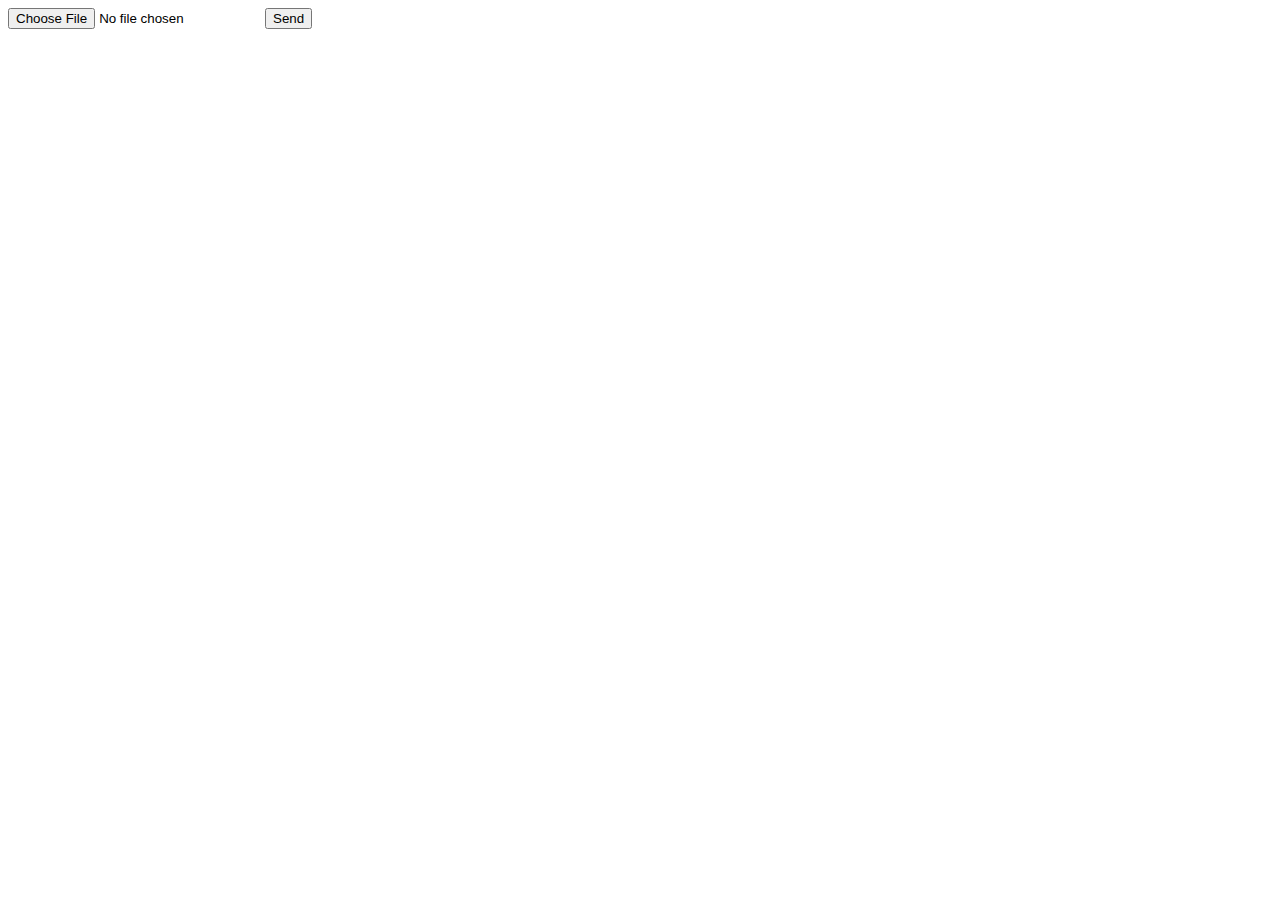
<file: front_end/accessFile/access.html>
<!DOCTYPE html>
<html>
  <head>
    <meta charset="utf-8">
    <meta name="viewport" content="width=device-width ,initial-scale=1">
    <style>
    </style>
  </head>
  <body>
    <form id="ajax-form">
      <div class="field">

      </div>
      <input type="file" id="input">
      <button id="send">Send</button>
    </form>
      

    <script type="text/javascript"src="js/file.js"></script>    
  </body>
</html>
</file>
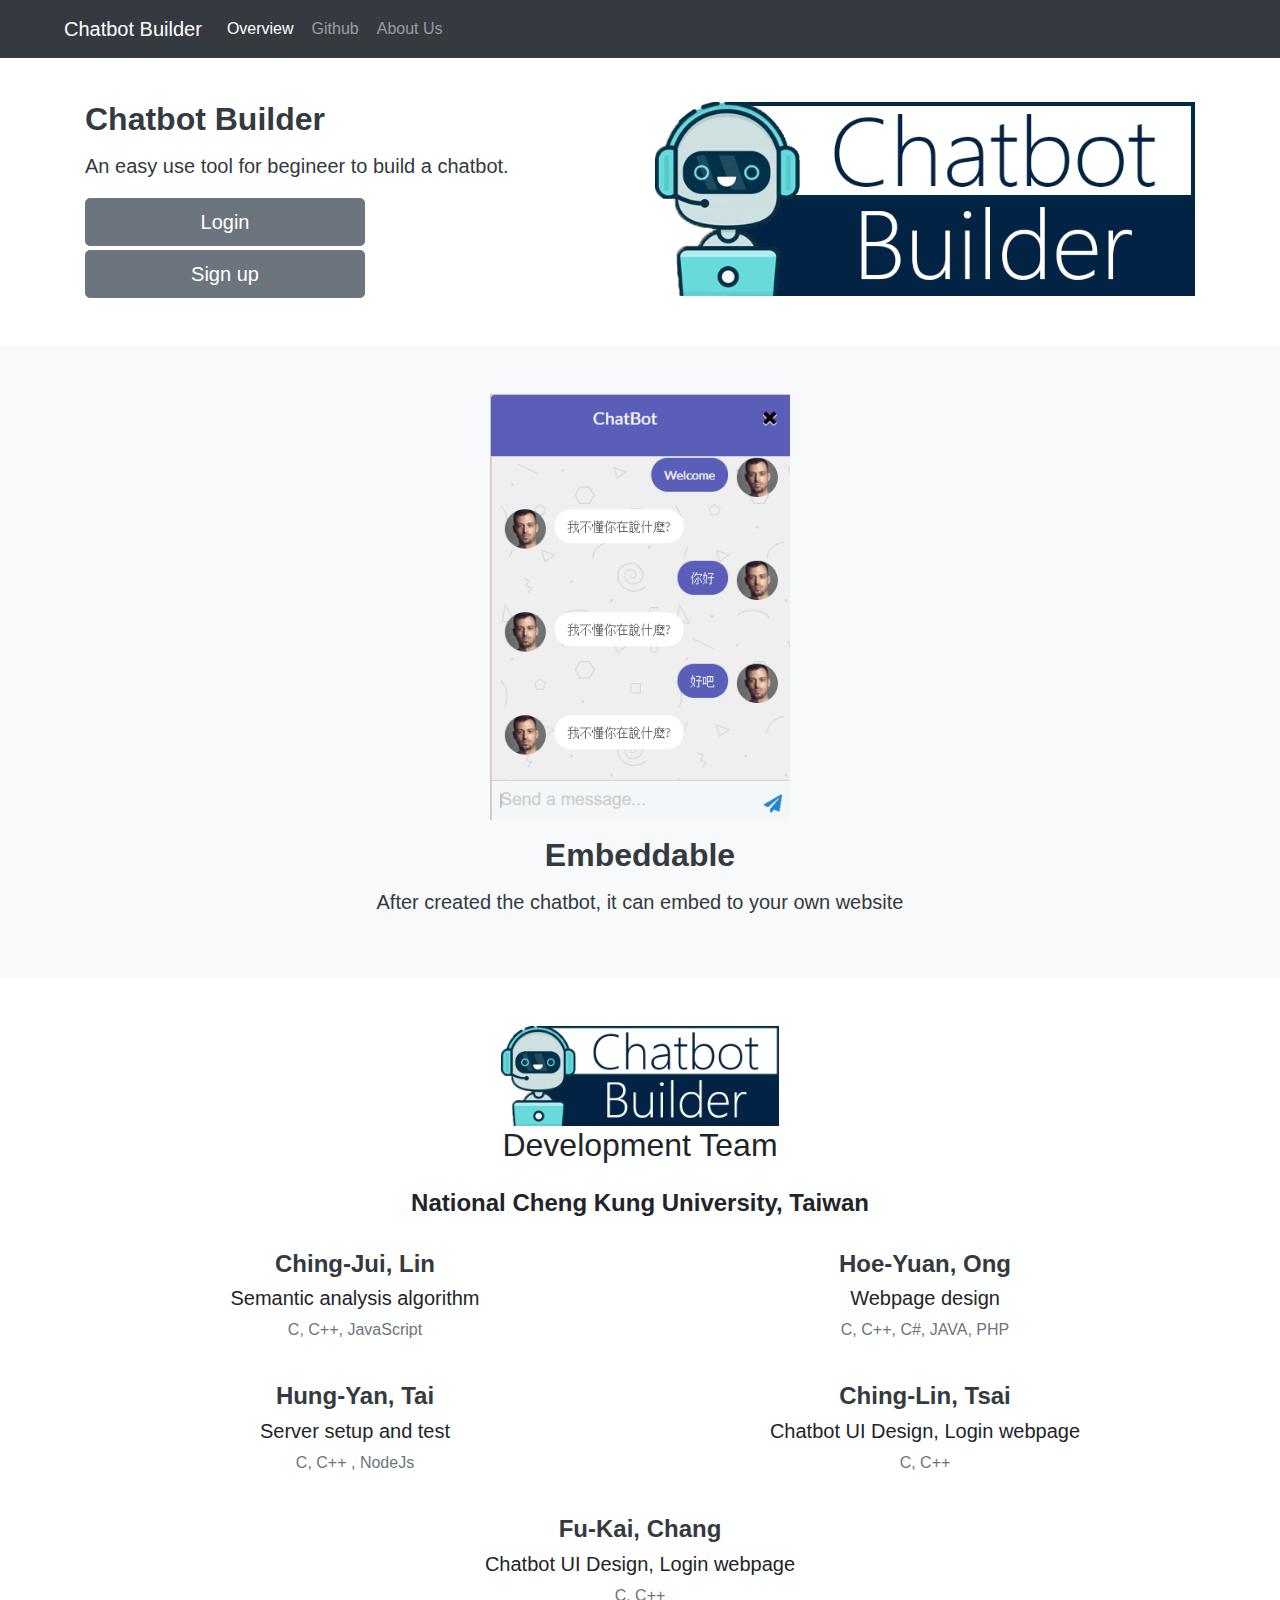
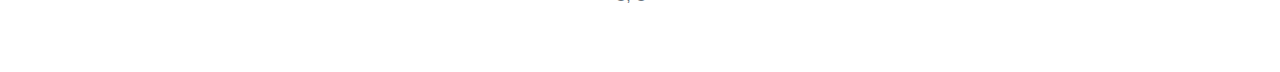
<file: front_end/ChatBotMainPage/mainPage.html>
<!doctype html>
<html>
<head>
<meta charset="utf-8">
<meta name="viewport" content="width=device-width, initial-scale=1, shrink-to-fit=no">
<title>Chatbot Builder</title>

<!-- Fonts -->
<link href="https://fonts.googleapis.com/css?family=Noto+Sans+TC" rel="stylesheet">

<!-- CSS -->
<link rel="stylesheet" href="https://maxcdn.bootstrapcdn.com/bootstrap/4.0.0/css/bootstrap.min.css" integrity="sha384-Gn5384xqQ1aoWXA+058RXPxPg6fy4IWvTNh0E263XmFcJlSAwiGgFAW/dAiS6JXm" crossorigin="anonymous">
<link rel="stylesheet" href="styles/index.css">

<!-- Scripts -->
<script src="https://code.jquery.com/jquery-3.3.1.min.js"></script>
<script src="scripts/index.js"></script>
</head>

<body>
<!-- Top NavBar -->
<nav class="navbar navbar-expand-sm bg-dark navbar-dark fixed-top justify-content-end"> <a class="navbar-brand ml-5" href="index.html" >Chatbot Builder</a>
  <button class="navbar-toggler" type="button" data-toggle="collapse" data-target="#collapsibleNavbar"> <span class="navbar-toggler-icon"></span> </button>
  <div class="collapse navbar-collapse" id="collapsibleNavbar">
    <ul class="navbar-nav mr-auto">
      <li class="nav-item active"> <a class="nav-link btn" href="index.html">Overview</a> </li>
      <li class="nav-item"> <a class="nav-link btn" target="_blank" href="https://github.com/kksweet8845/ChatBot-web_design">Github</a> </li>
      <li class="nav-item"> <a class="nav-link btn" href="introMember.html">About Us</a> </li>
    </ul>
    <ul class="navbar-nav">
    </ul>
  </div>
</nav>

<!-- Container -->
<div class="container-fluid pb-5" style="padding-top: 100px">
  <div class="container text-center">
    <div class="row align-items-center">
      <div class="col-6 mx-auto col-md-6 order-md-2"> <img class="img-fluid mb-3 mb-md-0" src="resources/images/logo.png" alt width="600" height="600"> </div>
      <div class="col-md-6 order-md-1 text-center text-md-left pr-md-5">
        <p class="h2 mb-3 text-dark font-weight-bold">Chatbot Builder</p>
        <p class="h5 mb-3 text-dark font-weight-light">An easy use tool for begineer to build a chatbot.</p>
        <button type="button" class="btn btn-secondary btn-lg btn-size-normal mt-1 BTN_LOGIN"><a href="/login.html" style="color:white;">Login</a></button>
        <button type="button" class="btn btn-secondary btn-lg btn-size-normal mt-1 BTN_SIGNUP"><a href="/signup.html" style="color:white;">Sign up</a></button>
      </div>
    </div>
  </div>
</div>

<div class="container-fluid pt-5 pb-5 bg-light">
  <div class="container text-center">
    <img class="img-fluid" src="resources/images/CHAT_1.png" alt width="300" height="300">
    <p class="h2 text-dark mb-3 font-weight-bold mt-3 ">Embeddable</p>
    <p class="h5 text-dark mb-3 font-weight-light">After created the chatbot, it can embed to your own website</p>
  </div>
</div>

<div class="container-fluid pt-5 pb-5">
  <div class="container text-center">
    <img class="d-block mx-auto w-25" src="resources/images/logo.png" alt="Logo">
    <p class="h2">Development Team</p>
    <p class="h4 mt-4 font-weight-bold">National Cheng Kung University, Taiwan</p>
    <div class="row pt-4">
      <div class="col">
        <p class="h4 font-weight-bold text-dark">Ching-Jui, Lin</p>
        <p class="h5 font-weight-normal text-black-50">Semantic analysis algorithm</p>
        <p class="p font-weight-normal text-secondary">C, C++, JavaScript</p>
      </div>
      <div class="col">
        <p class="h4 font-weight-bold text-dark">Hoe-Yuan, Ong</p>
        <p class="h5 font-weight-normal text-black-50">Webpage design</p>
        <p class="p font-weight-normal text-secondary">C, C++, C#, JAVA, PHP</p>
      </div>
    </div>
    <div class="row pt-4">
      <div class="col">
        <p class="h4 font-weight-bold text-dark">Hung-Yan, Tai</p>
        <p class="h5 font-weight-normal text-black-50">Server setup and test</p>
        <p class="p font-weight-normal text-secondary">C, C++ , NodeJs</p>
      </div>
      <div class="col">
        <p class="h4 font-weight-bold text-dark">Ching-Lin, Tsai</p>
        <p class="h5 font-weight-normal text-black-50">Chatbot UI Design, Login webpage</p>
        <p class="p font-weight-normal text-secondary">C, C++</p>
      </div>
    </div>
    <div class="row pt-4">
      <div class="col">
        <p class="h4 font-weight-bold text-dark">Fu-Kai, Chang</p>
        <p class="h5 font-weight-normal text-black-50">Chatbot UI Design, Login webpage</p>
        <p class="p font-weight-normal text-secondary">C, C++</p>
      </div>
    </div>
  </div>
</div>

<!-- Scripts -->
<script src="https://cdnjs.cloudflare.com/ajax/libs/popper.js/1.12.9/umd/popper.min.js" integrity="sha384-ApNbgh9B+Y1QKtv3Rn7W3mgPxhU9K/ScQsAP7hUibX39j7fakFPskvXusvfa0b4Q" crossorigin="anonymous"></script>
<script src="https://maxcdn.bootstrapcdn.com/bootstrap/4.0.0/js/bootstrap.min.js" integrity="sha384-JZR6Spejh4U02d8jOt6vLEHfe/JQGiRRSQQxSfFWpi1MquVdAyjUar5+76PVCmYl" crossorigin="anonymous"></script>
</body>
</html>
</file>
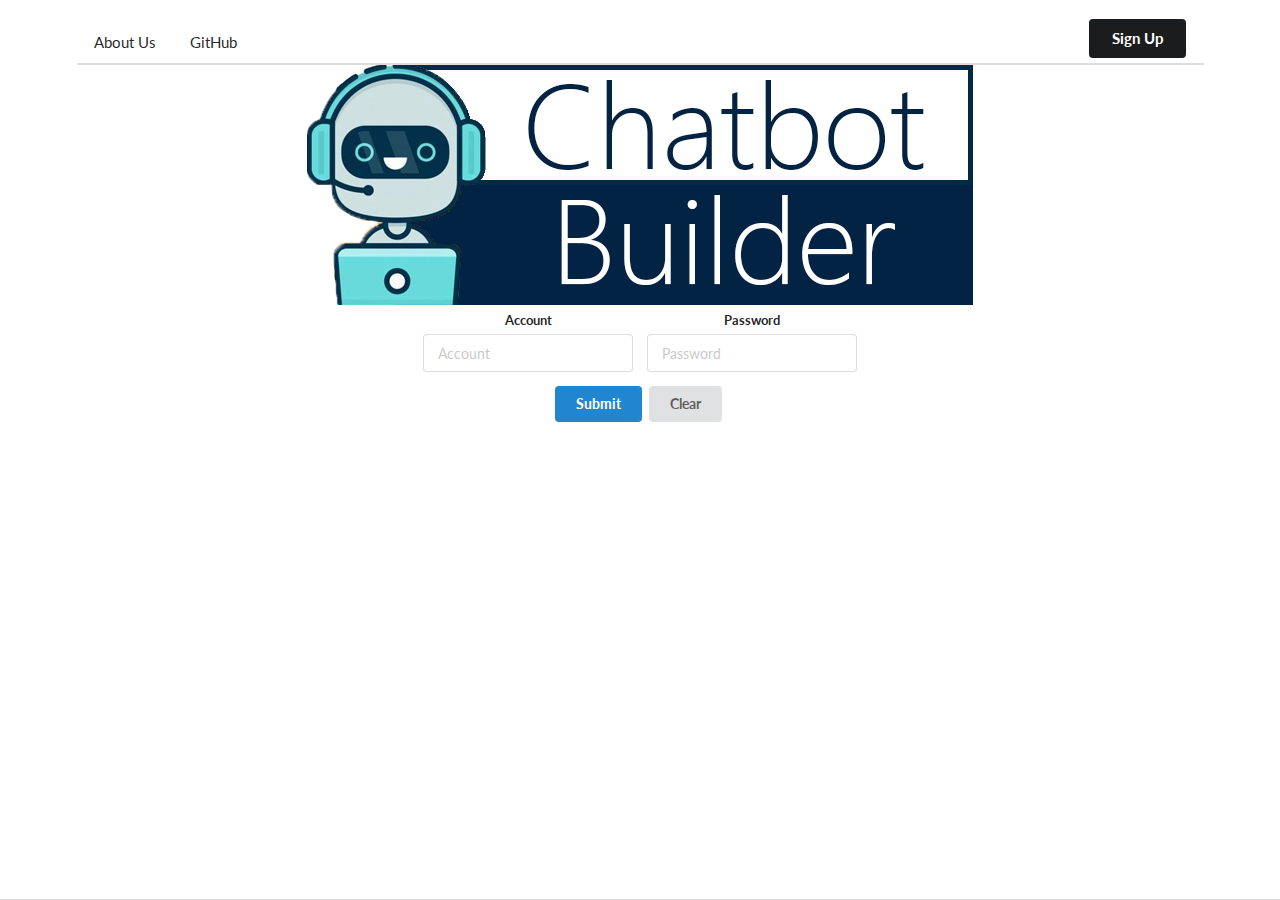
<file: front_end/Login/login.html>
<!DOCTYPE html>
<html>

<head>
    <!-- Standard Meta -->
    <meta charset="utf-8" />
    <meta http-equiv="X-UA-Compatible" content="IE=edge,chrome=1" />
    <meta name="viewport" content="width=device-width, initial-scale=1, maximum-scale=1.0">

    <!-- Site Properties -->
    <title>Log In</title>
    <link rel="stylesheet" type="text/css" href="css/semantic.min.css">
    <link rel="stylesheet" type="text/css" href="css/login.css">
</head>

<body>
    <!-- Page Contents -->

    <div class="ui  vertical masthead center aligned segment">

        <div class="ui container">
            <div class="ui large secondary  pointing menu">

                <a class="item">About Us</a>
                <a class="item">GitHub</a>
                <div class="right item">
                    <a class="ui secondary button" href="signup.html">Sign Up</a>
                </div>
            </div>
        </div>
        <div>
            <img src="image/botBackground.png" alt="" class="logo">
        </div>
        <form class="ui form " action="/session/login" method="post" id="loginForm">
            <div class="two fields">
                <div class="field">
                    <label>Account</label>
                    <input placeholder="Account" name="username" type="text" id="Account">
                </div>
                <div class=" field">
                    <label>Password</label>
                    <input placeholder="Password" name="passwd" type="password" id="Password">
                </div>
            </div>
            <div class="ui primary submit button" id="LogIn">Submit</div>
            <div class="ui  button  clear">Clear</div>
        </form>
    </div>
</body>
<script src="js/jquery.min.js"></script>
<!--<script src="js/jquery.md5.js"></script>-->
<script src="js/semantic.min.js"></script>
<script src="js/login.js"></script>

</html>
</file>
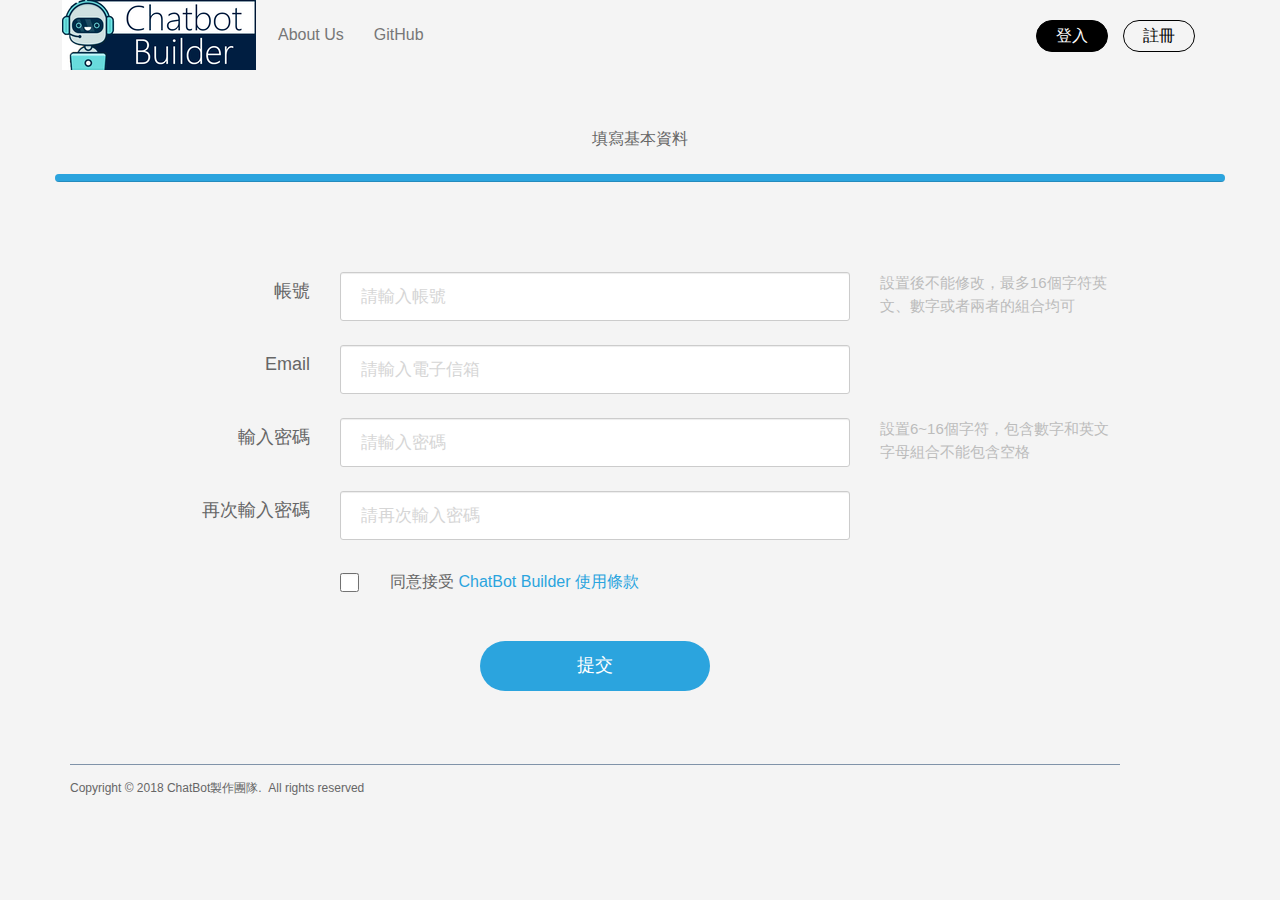
<file: front_end/Signup page/signup.html>
<!DOCTYPE html>
<html>
<head>
<meta http-equiv="Content-Type" content="text/html; charset=UTF-8">
<meta name="description" content="ChatBot Builder 是一個能夠協助不會寫程式的使用者依照個人需求設計Chatbot的一項工具。
" />
<meta http-equiv="X-UA-Compatible" content="IE=edge">
<meta name="viewport" content="width=device-width, initial-scale=1">
<meta name="apple-mobile-web-app-capable" content="yes">
<meta name="renderer" content="webkit">

<title>ChatBot Builder</title>
<link href="css/bootstrap.min.css" rel="stylesheet">
<link href="css/jquery-ui.min.css" rel="stylesheet">
<link href="css/notosanstc.css" rel="stylesheet"> 
<link href="css/reset.css" rel="stylesheet">
<link href="css/notosanstc.css" rel="stylesheet">
<link href="css/common.css" rel="stylesheet">

<script src="js/jquery.js"></script>
<script src="js/bootstrap.min.js"></script>
<script src="js/jquery-ui.min.js"></script>
<script src="js/jquery.validate.min.js"></script>
<script src="js/google_analytics.js"></script>
<script src="js/js.cookie.js"></script>
<script src="js/common.js"></script>
<script src="js/analytics.js"></script>
<script src="js/jQuery.md5.js"></script>

<style type="text/css">

/* WebKit browsers*/
input::-webkit-input-placeholder {
	color: #d6d6d6;
	font-size: 17px;
}
/* Mozilla Firefox 4 to 18*/
input:-moz-placeholder {
	color: #d6d6d6;
	font-size: 17px;
}
/* Mozilla Firefox 19+*/
input::-moz-placeholder {
	color: #d6d6d6;
	font-size: 17px;
}
/* Internet Explorer 10+*/
input:-ms-input-placeholder {
	color: #d6d6d6;
	font-size: 17px;
}
.form-input {
	max-width: 555px;
	height: 49px;
}
</style>

<!--Form Validation-->
<script type="text/javascript">
	$(function() {
		$(".step2").hide();
		$(".step3").hide();
		/* 帳號：不能為空 不能超過16 */
		var optionUserName = [{"empty":"",err:"請輸入帳號"},{"reg":/^[^\s]+$/,err:"不能有空格"},{"maxlength":16,err:"長度超過16"},{"reg":/^[A-Za-z0-9_]+$/,err:"隻能使用數字、英文、下劃線"}];
		/* 電子郵件： 不能為空 不能超過50 格式 */
		var optionEmail = [{"empty":"",err:"請輸入電子郵件"},{"maxlength":50,err:"長度超過50"},{"reg":/^[^\s]+$/,err:"不能有空格"},{"reg":/^[A-Za-z_0-9\u4e00-\u9fa5\.]+@[a-zA-Z0-9_-]+(\.[a-zA-Z0-9_-]+)+$/,err:"電子郵件格式錯誤"}];
		/* 密碼： 不能為空 不能超過16 不能低於6 */
		var optionPasswd = [{"empty":"",err:"請輸入密碼"},{"maxlength":16,err:"長度超過16"},{"minlength":6,err:"長度短於6"},{"reg":/^[^\s]+$/,err:"不能有空格"},{"reg":/^.*[^\d].*$/,err:"不能純數字"},{"reg2":/^[a-zA-Z]+$/,err:"不能純英文"}];
		/* 重覆密碼： 不能為空 不能超過16  不能低於6 與密碼相同 */
		var optionPasswd_confirm = [{"empty":"",err:"請輸入密碼"},{"maxlength":16,err:"長度超過16"},{"minlength":6,err:"長度短於6"},{"reg":/^[^\s]+$/,err:"不能有空格"},{"reg":/^.*[^\d].*$/,err:"不能純數字"},{"reg2":/^[a-zA-Z]+$/,err:"不能純英文"},{"same":$("#passwd"),err:" 您兩次輸入的密碼不一致"}];

		/* 用戶名：不能為空 不能超過16 */
		//用戶名提示
		$("#username").on("propertychange input", function(){
			check_input($("#username"),$(".usernamemsg"), optionUserName);
		});
		//郵箱提示
		$("#email").on("propertychange input", function(){
			check_input($("#email"),$(".emailmsg"), optionEmail);
		});
		//密碼
		$("#passwd").on("propertychange input", function(){
			check_input($("#passwd"),$(".passwdmsg"), optionPasswd);
			console.log($("#passwd_confirm").val());
			if($("#passwd_confirm").val() != ""){
				check_input($("#passwd_confirm"),$(".passwd_confirmmsg"), optionPasswd_confirm);
			}
		});
		//重覆密碼
		$("#passwd_confirm").on("propertychange input", function(){
			check_input($("#passwd_confirm"),$(".passwd_confirmmsg"), optionPasswd_confirm);
		});

		
		$("#deveBtn").on("click", function() {
			//彈出框
			$("#agreementDialog").dialog({
				resizable : false,
				height : 849,
				width : 1229,
				modal : true,
				position : {
					my : "center top-50%",
					at : "center"
				}
			});
		});
		
		$(".agreesub").on("click", function() {
			$("#agreementDialog").dialog("close");
		});

		
		$("#account_reg").on("click", function() {
			if ($("#checked")[0].checked == false) {
				$(".checkedemsg").html('請同意 ChatBot使用條款');
				return;
			}else{
				$(".checkedemsg").html('');
			}
			if(check_input($("#username"),$(".usernamemsg"), optionUserName)
					&& check_input($("#email"),$(".emailmsg"), optionEmail)
					&& check_input($("#passwd"),$(".passwdmsg"), optionPasswd)
					&& check_input($("#passwd_confirm"),$(".passwd_confirmmsg"), optionPasswd_confirm)
					&& check_input($("#reg_vcode"),$(".reg_vcodemsg"), optionReg_vcode)){

				passwd = $.md5($.md5($("#sub").find("#passwd").val())+ "QdIZK4Pmmwgu7KTj");
				passwd_confirm = $.md5($.md5($("#sub").find("#passwd_confirm").val())+ "QdIZK4Pmmwgu7KTj");
				$.post("register_account_do",
						{
					username:$("#sub").find("#username").val(),
					email:$("#sub").find("#email").val(),
					passwd:passwd,
					passwd_confirm:passwd_confirm,
					vcode:$("#sub").find("#reg_vcode").val()
						},
					function(data){
						if (data.type == "vcode") {
							$(".reg_vcodemsg").html(data.msg);
						} else if (data.status == "ok") {
							$(".progress-bar_step2").removeClass("hidden");
							$(".step1").hide();
							$(".step2").show();
						} else {
							/* alert(data.msg); */
							$(".regfailmsg").html(data.msg);
						}
					},
					"json");
			}

		});

	});
</script>
</head>
<body class="backgroundcolorf4 color666">
<!--引入頭部頁面-->
<nav class="navbar navbar-default baseNav noborder minheight70 minheight56-768 nomarginbottom" role="navigation" style="z-index: 101;border-radius: 0;text-align: left;" data-cls="baseNav" >
	<div class="container" >
		<!-- Brand and toggle get grouped for better mobile display -->
		<div class="navbar-header">
			<button type="button" class="navbar-toggle collapsed buttontop" data-toggle="collapse" data-target="#bs-example-navbar-collapse-1">
				<span class="sr-only">Toggle navigation</span>
				<span class="icon-bar"></span>
				<span class="icon-bar"></span>
				<span class="icon-bar"></span>
			</button>
			<a class="navbar-brand hidden-sm hidden-md logo" href="https://chatbot.hmkrl.com:11021/index.html"></a>
		</div>
		<a class="text-center visible-md visible-sm paddingtop30 logo" href="https://chatbot.hmkrl.com:11021/index.html" style="margin: auto;"></a>
		<div class="collapse navbar-collapse" id="bs-example-navbar-collapse-1">
			<ul class="nav navbar-nav navbar-left">
				<li>
					<a target="_blank">About Us</a>
				</li>
				<li>
					<a target="_blank">GitHub</a>
				</li>				
			</ul>
						
			<ul class="nav navbar-nav navbar-right">		  		
			  		<li>
						<a href="" class="user-btn login">登入</a>
					</li>
					<li>
						<a href="" class="user-btn reg">註冊</a>
					</li>				
			</ul>

		</div>
	</div>
</nav>

<div class="enterToPageTop mouseFinger displaynone">
</div>

<div style="display: none;">
		<!-- 添加输入框错误显示 -->
		<div id="errorMsgModal">
			<div class="  fonts14 nopaddingtop" style="color: #7f8590;padding-top: 0px;	color: red;	font-size: 12px;" ></div>
		</div>
		<!-- 发送邮件错误提示 -->
		<div id="emailDialog" title="提示信息" class="text-center">
			<span class="color_gray fonts14"></span>
		</div>
</div>

	<div class="height58"></div>

	<div class="container-fluid maxwidth1170 margin0auto" >
		<!-- 進度條  -->
		<div class="row">
			<div class="col-xs-4 text-center">填寫基本資料</div>
		</div>
		<br />
		<div class="row">
			<div class="progress height8 maxwidth1170 backgroundcoloreb">
				<div class="progress-bar progress-bar-info progress-bar_step1 width33p" role="progressbar" aria-valuenow="60" aria-valuemin="0" aria-valuemax="100">
					<span class="sr-only fonts18">填寫基本資料</span>
				</div>
			</div>
		</div>
		<!-- 進度條To表單的高度  -->
		<div class="height70 hidden-xs"></div>
		<!-- 表單  -->
		<form role="form" class="form-horizontal maxwidth1050" id="sub" action="/session/signUp" method="post">
			<!-- 第一步  填寫基本資料  -->
			<div class="step1">
				<div class="row">
					<label for="username" class="col-md-3 col-sm-4 control-label rightm992 fonts18 nofontweight">帳號 </label>
					<div class="col-md-6 col-sm-8 height73">
						<input type="text" class="form-control form-input fonts18 paddingleft20 " maxlength="16" id="username" name="username" placeholder="請輸入帳號"   />
						<br><span class="usernamemsg"></span>
					</div>
					<div class="visible-sm col-sm-4"></div>
					<div class="col-md-3 col-sm-8">
						<span class="fonts15 colorbc">設置後不能修改，最多16個字符英文、數字或者兩者的組合均可</span>
					</div>
				</div>

				<div class="row">
					<label for="email" class="col-md-3 col-sm-4 control-label rightm992 fonts18 nofontweight">Email </label>
					<div class="col-md-6 col-sm-8 height73">
						<input type="text" class="form-control form-input fonts18 paddingleft20 " id="email" maxlength="50" name="email" placeholder="請輸入電子信箱" />
						<br><span class="emailmsg"></span>
					</div>
					<div class="col-md-3"></div>
				</div>
				<div class="row">
					<label for="passwd" class="col-md-3 col-sm-4 control-label fonts18 nofontweight">輸入密碼
					</label>
					<div class="col-md-6 col-sm-8 height73">
						<input type="password" class="form-control form-input fonts18 paddingleft20 "	id="passwd" maxlength="16" name="passwd" placeholder="請輸入密碼"  />
						<br><span class="passwdmsg"></span>
					</div>
					<div class="visible-sm col-sm-4"></div>
					<div class="col-md-3 col-sm-8">
						<span class="fonts15 colorbc"  >設置6~16個字符，包含數字和英文字母組合不能包含空格</span>
					</div>
				</div>
				<div class="row">
					<label for="passwd_confirm" class="col-md-3 col-sm-4 control-label fonts18 nofontweight">再次輸入密碼
					</label>
					<div class="col-md-6 col-sm-8 height73">
						<input type="password" class="form-control form-input fonts18 paddingleft20 "	id="passwd_confirm" maxlength="16" name="passwd_confirm" placeholder="請再次輸入密碼"   />
						<br><span class="passwd_confirmmsg"></span>
					</div>
					<div class="col-md-3"></div>
				</div>

				<div class="row">
					<div class="col-md-3 col-sm-4"></div>
					<div class="col-md-6 col-sm-8">
						<div class="checkbox">
							<label class=" height50">
								<input type="checkbox" id="checked" class="width19 height19" style="margin-top: 2px;" />
								<span class="marginleft30" >同意接受</span>
								<span ><a target="blank" class="fonts16 color2ba4de">ChatBot Builder&nbsp;使用條款</a></span>
								<br>
								<span class="checkedemsg marginleft30"></span>
							</label>
						</div>

					</div>
					<div class="col-md-3"></div>
				</div>
				<div class="row text-center">
					<div class="margintop20"  >
						<button type="button" class="btn btn-submit" id="account_reg">提交</button>
					</div>
				</div>
			</div>
			<!--註冊完成
			<div class="step3">
				<div class="form-group">
					<div class="text-center">
						<img src="images/success.png" class="height50"><br>
						<br> <span class="text-uppercase">註冊成功！</span><br>
						<br> <a href=""><button type="button" class="btn btn-submit" id="login">登入</button></a>
					</div>
				</div>
			</div>
			-->
			<div class="height73"></div>

<!-- 引入尾部頁面  
<div class="container margintop30-768" style="padding-bottom: 55px;margin-top: 128px;">
<div class="row hidden tipsHelpInfo">
	<div class="col-xs-12 text-left">
		<div class="appmanage_help mouseFinger" title="啟用與停止存在一定的延遲（不超過五分鐘），請耐心等待">
			<img alt="" src="../resource/images/appmanage-help.png" style="height: 18px">
			<span class="shorttext">啟用後無法使用API</span>
		</div>
	</div>
</div>
-->

<div class="fonts12 color666" style="width: 100%;height: 65px;border-top: 1px solid #8093a9;margin: auto;float: right;">
	 <div style="margin: 15px 0">
	 	<span>Copyright&nbsp;&copy;&nbsp;2018&nbsp;ChatBot製作團隊.&nbsp; All&nbsp;rights&nbsp;reserved</span>
	 </div>
	 <div>
	 	<span></span>	 	
	 	<span></span>
	 </div>
</div>
</div>

</body>
</html>
</file>
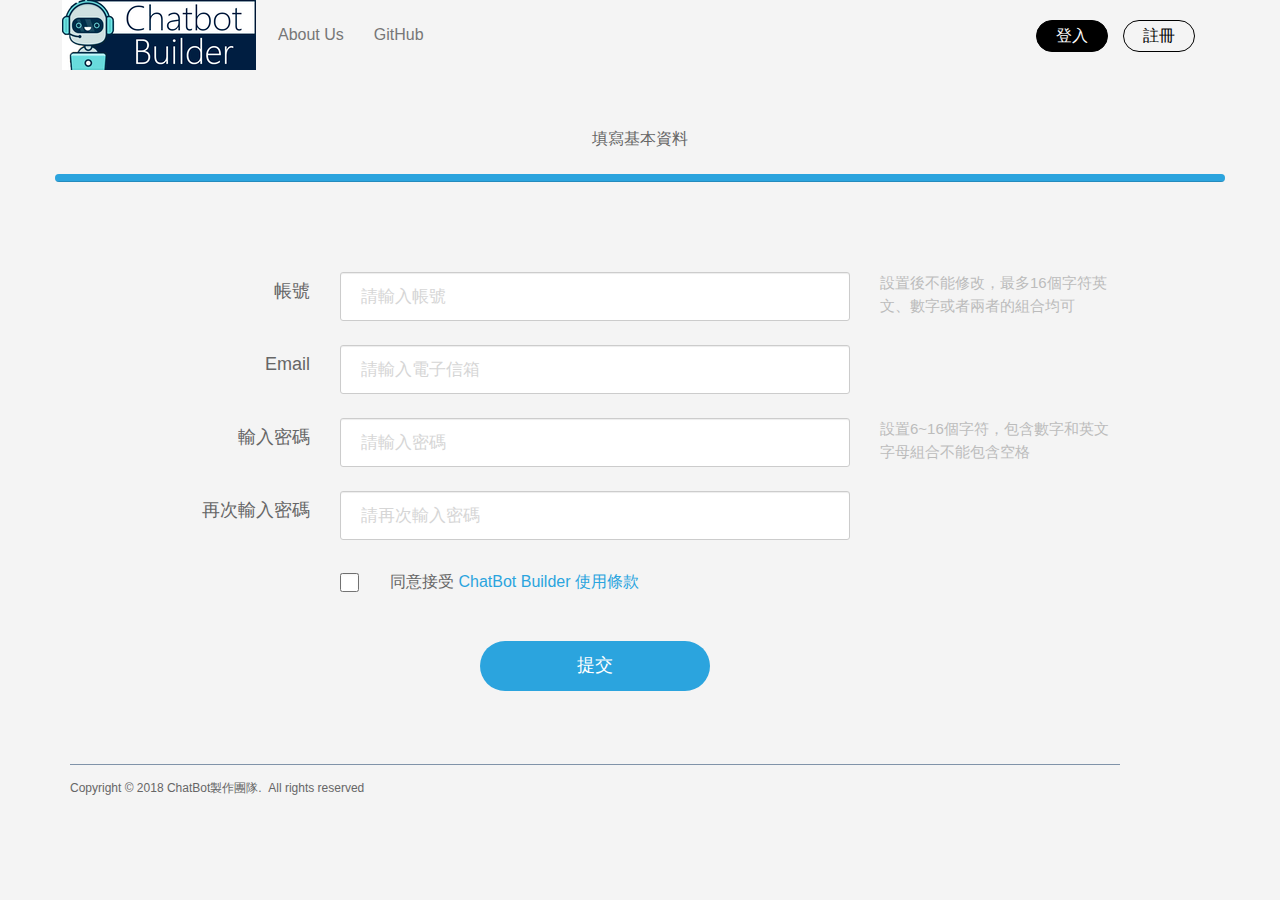
<file: front_end/Signup/signup.html>
<!DOCTYPE html>
<html>
<head>
<meta http-equiv="Content-Type" content="text/html; charset=UTF-8">
<meta name="description" content="ChatBot Builder 是一個能夠協助不會寫程式的使用者依照個人需求設計Chatbot的一項工具。
" />
<meta http-equiv="X-UA-Compatible" content="IE=edge">
<meta name="viewport" content="width=device-width, initial-scale=1">
<meta name="apple-mobile-web-app-capable" content="yes">
<meta name="renderer" content="webkit">

<title>ChatBot Builder</title>
<link href="css/bootstrap.min.css" rel="stylesheet">
<link href="css/jquery-ui.min.css" rel="stylesheet">
<link href="css/notosanstc.css" rel="stylesheet">
<link href="css/reset.css" rel="stylesheet">
<link href="css/notosanstc.css" rel="stylesheet">
<link href="css/common.css" rel="stylesheet">

<script src="js/jquery.js"></script>
<script src="js/bootstrap.min.js"></script>
<script src="js/jquery-ui.min.js"></script>
<script src="js/jquery.validate.min.js"></script>
<script src="js/google_analytics.js"></script>
<script src="js/js.cookie.js"></script>
<script src="js/common.js"></script>
<script src="js/analytics.js"></script>
<script src="js/jQuery.md5.js"></script>

<style type="text/css">

/* WebKit browsers*/
input::-webkit-input-placeholder {
	color: #d6d6d6;
	font-size: 17px;
}
/* Mozilla Firefox 4 to 18*/
input:-moz-placeholder {
	color: #d6d6d6;
	font-size: 17px;
}
/* Mozilla Firefox 19+*/
input::-moz-placeholder {
	color: #d6d6d6;
	font-size: 17px;
}
/* Internet Explorer 10+*/
input:-ms-input-placeholder {
	color: #d6d6d6;
	font-size: 17px;
}
.form-input {
	max-width: 555px;
	height: 49px;
}
</style>

<!--Form Validation-->
<script type="text/javascript">
	$(function() {
		$(".step2").hide();
		$(".step3").hide();
		/* 帳號：不能為空 不能超過16 */
		var optionUserName = [{"empty":"",err:"請輸入帳號"},{"reg":/^[^\s]+$/,err:"不能有空格"},{"maxlength":16,err:"長度超過16"},{"reg":/^[A-Za-z0-9_]+$/,err:"隻能使用數字、英文、下劃線"}];
		/* 電子郵件： 不能為空 不能超過50 格式 */
		var optionEmail = [{"empty":"",err:"請輸入電子郵件"},{"maxlength":50,err:"長度超過50"},{"reg":/^[^\s]+$/,err:"不能有空格"},{"reg":/^[A-Za-z_0-9\u4e00-\u9fa5\.]+@[a-zA-Z0-9_-]+(\.[a-zA-Z0-9_-]+)+$/,err:"電子郵件格式錯誤"}];
		/* 密碼： 不能為空 不能超過16 不能低於6 */
		var optionPasswd = [{"empty":"",err:"請輸入密碼"},{"maxlength":16,err:"長度超過16"},{"minlength":6,err:"長度短於6"},{"reg":/^[^\s]+$/,err:"不能有空格"},{"reg":/^.*[^\d].*$/,err:"不能純數字"},{"reg2":/^[a-zA-Z]+$/,err:"不能純英文"}];
		/* 重覆密碼： 不能為空 不能超過16  不能低於6 與密碼相同 */
		var optionPasswd_confirm = [{"empty":"",err:"請輸入密碼"},{"maxlength":16,err:"長度超過16"},{"minlength":6,err:"長度短於6"},{"reg":/^[^\s]+$/,err:"不能有空格"},{"reg":/^.*[^\d].*$/,err:"不能純數字"},{"reg2":/^[a-zA-Z]+$/,err:"不能純英文"},{"same":$("#passwd"),err:" 您兩次輸入的密碼不一致"}];

		/* 用戶名：不能為空 不能超過16 */
		//用戶名提示
		$("#username").on("propertychange input", function(){
			check_input($("#username"),$(".usernamemsg"), optionUserName);
		});
		//郵箱提示
		$("#email").on("propertychange input", function(){
			check_input($("#email"),$(".emailmsg"), optionEmail);
		});
		//密碼
		$("#passwd").on("propertychange input", function(){
			check_input($("#passwd"),$(".passwdmsg"), optionPasswd);
			console.log($("#passwd_confirm").val());
			if($("#passwd_confirm").val() != ""){
				check_input($("#passwd_confirm"),$(".passwd_confirmmsg"), optionPasswd_confirm);
			}
		});
		//重覆密碼
		$("#passwd_confirm").on("propertychange input", function(){
			check_input($("#passwd_confirm"),$(".passwd_confirmmsg"), optionPasswd_confirm);
		});


		$("#deveBtn").on("click", function() {
			//彈出框
			$("#agreementDialog").dialog({
				resizable : false,
				height : 849,
				width : 1229,
				modal : true,
				position : {
					my : "center top-50%",
					at : "center"
				}
			});
		});

		$(".agreesub").on("click", function() {
			$("#agreementDialog").dialog("close");
		});


		$("#account_reg").on("click", function() {
			if ($("#checked")[0].checked == false) {
				$(".checkedemsg").html('請同意 ChatBot使用條款');
				return;
			}else{
				$(".checkedemsg").html('');
			}
			if(check_input($("#username"),$(".usernamemsg"), optionUserName)
					&& check_input($("#email"),$(".emailmsg"), optionEmail)
					&& check_input($("#passwd"),$(".passwdmsg"), optionPasswd)
					&& check_input($("#passwd_confirm"),$(".passwd_confirmmsg"), optionPasswd_confirm)
				/*&& check_input($("#reg_vcode"),$(".reg_vcodemsg"), optionReg_vcode)*/){

				passwd = $.md5($.md5($("#sub").find("#passwd").val())+ "QdIZK4Pmmwgu7KTj");
				passwd_confirm = $.md5($.md5($("#sub").find("#passwd_confirm").val())+ "QdIZK4Pmmwgu7KTj");
				/*$.post("/session/signUp",
						{
					username:$("#sub").find("#username").val(),
					email:$("#sub").find("#email").val(),
					passwd:passwd,
					passwd_confirm:passwd_confirm,
					//vcode:$("#sub").find("#reg_vcode").val()
						},
					function(data){
						console.log(data);
						console.log(data.status);
						//window.location = "/session/signup";
					});*/
				$.ajax({
					type: "POST",
					url: "session/signUp",
					data: {
						username:$("#sub").find("#username").val(),
						email:$("#sub").find("#email").val(),
						passwd:passwd,
						passwd_confirm:passwd_confirm,
					},
					statusCode: {
							200: ()=> { window.location = "/session/signUp/signed";},
							400: ()=> { alert("The account is existed");}
					}
				});

			}

		});

	});
</script>
</head>
<body class="backgroundcolorf4 color666">
<!--引入頭部頁面-->
<nav class="navbar navbar-default baseNav noborder minheight70 minheight56-768 nomarginbottom" role="navigation" style="z-index: 101;border-radius: 0;text-align: left;" data-cls="baseNav" >
	<div class="container" >
		<!-- Brand and toggle get grouped for better mobile display -->
		<div class="navbar-header">
			<button type="button" class="navbar-toggle collapsed buttontop" data-toggle="collapse" data-target="#bs-example-navbar-collapse-1">
				<span class="sr-only">Toggle navigation</span>
				<span class="icon-bar"></span>
				<span class="icon-bar"></span>
				<span class="icon-bar"></span>
			</button>
			<a class="navbar-brand hidden-sm hidden-md logo" href="https://chatbot.hmkrl.com:11021/index.html"></a>
		</div>
		<a class="text-center visible-md visible-sm paddingtop30 logo" href="https://chatbot.hmkrl.com:11021/index.html" style="margin: auto;"></a>
		<div class="collapse navbar-collapse" id="bs-example-navbar-collapse-1">
			<ul class="nav navbar-nav navbar-left">
				<li>
					<a target="_blank">About Us</a>
				</li>
				<li>
					<a target="_blank">GitHub</a>
				</li>
			</ul>

			<ul class="nav navbar-nav navbar-right">
			  		<li>
						<a href="login.html" class="user-btn login">登入</a>
					</li>
					<li>
						<a href="signup.html" class="user-btn reg">註冊</a>
					</li>
			</ul>

		</div>
	</div>
</nav>

<div class="enterToPageTop mouseFinger displaynone">
</div>

<div style="display: none;">
		<!-- 添加输入框错误显示 -->
		<div id="errorMsgModal">
			<div class="  fonts14 nopaddingtop" style="color: #7f8590;padding-top: 0px;	color: red;	font-size: 12px;" ></div>
		</div>
		<!-- 发送邮件错误提示 -->
		<div id="emailDialog" title="提示信息" class="text-center">
			<span class="color_gray fonts14"></span>
		</div>
</div>

	<div class="height58"></div>

	<div class="container-fluid maxwidth1170 margin0auto" >
		<!-- 進度條  -->
		<div class="row">
			<div class="col-xs-4 text-center">填寫基本資料</div>
		</div>
		<br />
		<div class="row">
			<div class="progress height8 maxwidth1170 backgroundcoloreb">
				<div class="progress-bar progress-bar-info progress-bar_step1 width33p" role="progressbar" aria-valuenow="60" aria-valuemin="0" aria-valuemax="100">
					<span class="sr-only fonts18">填寫基本資料</span>
				</div>
			</div>
		</div>
		<!-- 進度條To表單的高度  -->
		<div class="height70 hidden-xs"></div>
		<!-- 表單  -->
		<form role="form" class="form-horizontal maxwidth1050" id="sub" action="/session/signUp" method="post">
			<!-- 第一步  填寫基本資料  -->
			<div class="step1">
				<div class="row">
					<label for="username" class="col-md-3 col-sm-4 control-label rightm992 fonts18 nofontweight">帳號 </label>
					<div class="col-md-6 col-sm-8 height73">
						<input type="text" class="form-control form-input fonts18 paddingleft20 " maxlength="16" id="username" name="username" placeholder="請輸入帳號"   />
						<br><span class="usernamemsg"></span>
					</div>
					<div class="visible-sm col-sm-4"></div>
					<div class="col-md-3 col-sm-8">
						<span class="fonts15 colorbc">設置後不能修改，最多16個字符英文、數字或者兩者的組合均可</span>
					</div>
				</div>

				<div class="row">
					<label for="email" class="col-md-3 col-sm-4 control-label rightm992 fonts18 nofontweight">Email </label>
					<div class="col-md-6 col-sm-8 height73">
						<input type="text" class="form-control form-input fonts18 paddingleft20 " id="email" maxlength="50" name="email" placeholder="請輸入電子信箱" />
						<br><span class="emailmsg"></span>
					</div>
					<div class="col-md-3"></div>
				</div>
				<div class="row">
					<label for="passwd" class="col-md-3 col-sm-4 control-label fonts18 nofontweight">輸入密碼
					</label>
					<div class="col-md-6 col-sm-8 height73">
						<input type="password" class="form-control form-input fonts18 paddingleft20 "	id="passwd" maxlength="16" name="passwd" placeholder="請輸入密碼"  />
						<br><span class="passwdmsg"></span>
					</div>
					<div class="visible-sm col-sm-4"></div>
					<div class="col-md-3 col-sm-8">
						<span class="fonts15 colorbc"  >設置6~16個字符，包含數字和英文字母組合不能包含空格</span>
					</div>
				</div>
				<div class="row">
					<label for="passwd_confirm" class="col-md-3 col-sm-4 control-label fonts18 nofontweight">再次輸入密碼
					</label>
					<div class="col-md-6 col-sm-8 height73">
						<input type="password" class="form-control form-input fonts18 paddingleft20 "	id="passwd_confirm" maxlength="16" name="passwd_confirm" placeholder="請再次輸入密碼"   />
						<br><span class="passwd_confirmmsg"></span>
					</div>
					<div class="col-md-3"></div>
				</div>

				<div class="row">
					<div class="col-md-3 col-sm-4"></div>
					<div class="col-md-6 col-sm-8">
						<div class="checkbox">
							<label class=" height50">
								<input type="checkbox" id="checked" class="width19 height19" style="margin-top: 2px;" />
								<span class="marginleft30" >同意接受</span>
								<span ><a target="blank" class="fonts16 color2ba4de">ChatBot Builder&nbsp;使用條款</a></span>
								<br>
								<span class="checkedemsg marginleft30"></span>
							</label>
						</div>

					</div>
					<div class="col-md-3"></div>
				</div>
				<div class="row text-center">
					<div class="margintop20"  >
						<button type="button" class="btn btn-submit" id="account_reg">提交</button>
					</div>
				</div>
			</div>
			<!--註冊完成
			<div class="step3">
				<div class="form-group">
					<div class="text-center">
						<img src="images/success.png" class="height50"><br>
						<br> <span class="text-uppercase">註冊成功！</span><br>
						<br> <a href=""><button type="button" class="btn btn-submit" id="login">登入</button></a>
					</div>
				</div>
			</div>
			-->
			<div class="height73"></div>

<!-- 引入尾部頁面
<div class="container margintop30-768" style="padding-bottom: 55px;margin-top: 128px;">
<div class="row hidden tipsHelpInfo">
	<div class="col-xs-12 text-left">
		<div class="appmanage_help mouseFinger" title="啟用與停止存在一定的延遲（不超過五分鐘），請耐心等待">
			<img alt="" src="../resource/images/appmanage-help.png" style="height: 18px">
			<span class="shorttext">啟用後無法使用API</span>
		</div>
	</div>
</div>
-->

<div class="fonts12 color666" style="width: 100%;height: 65px;border-top: 1px solid #8093a9;margin: auto;float: right;">
	 <div style="margin: 15px 0">
	 	<span>Copyright&nbsp;&copy;&nbsp;2018&nbsp;ChatBot製作團隊.&nbsp; All&nbsp;rights&nbsp;reserved</span>
	 </div>
	 <div>
	 	<span></span>
	 	<span></span>
	 </div>
</div>
</div>

</body>
</html>
</file>
<file: front_end/ChatBotMainPage/styles/index.css>
.btn-size-normal {
  width: 280px !important;
}
</file>
<file: front_end/Login/css/login.css>
.masthead.segment {
    min-height: 100vh;
    padding: 1em 0em;
}


.field {
    width: 16em !important;
    max-width: 16em !important;
}

.ui.form {
    width: fit-content !important;
    margin-left: auto;
    margin-right: auto;
    max-width: 32em ;
    min-width: 16em !important;
}

.logo {
    max-width: 100vw;
}

        
        

@media screen and (max-width:767px) {
    .ui.form {
        max-width: 16em ;      
    }
}
</file>
<file: front_end/Signup page/css/notosanstc.css>
/*
* Noto Sans TC (Chinese_traditional) http://www.google.com/fonts/earlyaccess
 */
@font-face {
  font-family: 'Noto Sans TC Thin';
  font-style: normal;
  font-weight: 100;
  src: url(//tw.olami.ai/open/website/resource/fonts/NotoSansTC-Thin.woff2) format('woff2'),
       url(//tw.olami.ai/open/website/resource/fonts/NotoSansTC-Thin.woff) format('woff'),
       url(//tw.olami.ai/open/website/resource/fonts/NotoSansTC-Thin.otf) format('opentype');
}
@font-face {
  font-family: 'Noto Sans TC Light';
  font-style: normal;
  font-weight: 300;
  src: url(//tw.olami.ai/open/website/resource/fonts/NotoSansTC-Light.woff2) format('woff2'),
       url(//tw.olami.ai/open/website/resource/fonts/NotoSansTC-Light.woff) format('woff'),
       url(//tw.olami.ai/open/website/resource/fonts/NotoSansTC-Light.otf) format('opentype');
}
@font-face {
   font-family: 'Noto Sans TC Regular';
   font-style: normal;
   font-weight: 400;
   src: url(//tw.olami.ai/open/website/resource/fonts/NotoSansTC-Regular.woff2) format('woff2'),
        url(//tw.olami.ai/open/website/resource/fonts/NotoSansTC-Regular.woff) format('woff'),
        url(//tw.olami.ai/open/website/resource/fonts/NotoSansTC-Regular.otf) format('opentype');
 }
@font-face {
   font-family: 'Noto Sans TC Medium';
   font-style: normal;
   font-weight: 500;
   src: url(//tw.olami.ai/open/website/resource/fonts/NotoSansTC-Medium.woff2) format('woff2'),
        url(//tw.olami.ai/open/website/resource/fonts/NotoSansTC-Medium.woff) format('woff'),
        url(//tw.olami.ai/open/website/resource/fonts/NotoSansTC-Medium.otf) format('opentype');
 }
@font-face {
   font-family: 'Noto Sans TC Bold';
   font-style: normal;
   font-weight: 700;
   src: url(//tw.olami.ai/open/website/resource/fonts/NotoSansTC-Bold.woff2) format('woff2'),
        url(//tw.olami.ai/open/website/resource/fonts/NotoSansTC-Bold.woff) format('woff'),
        url(//tw.olami.ai/open/website/resource/fonts/NotoSansTC-Bold.otf) format('opentype');
 }
@font-face {
   font-family: 'Noto Sans TC Black';
   font-style: normal;
   font-weight: 900;
   src: url(//tw.olami.ai/open/website/resource/fonts/NotoSansTC-Black.woff2) format('woff2'),
        url(//tw.olami.ai/open/website/resource/fonts/NotoSansTC-Black.woff) format('woff'),
        url(//tw.olami.ai/open/website/resource/fonts/NotoSansTC-Black.otf) format('opentype');
 }
</file>
<file: front_end/Signup page/css/common.css>
@CHARSET "UTF-8";

body {
	/* font-family: Hiragino-Sans-GB-W3Regular; */
	font-family: "Microsoft YaHei Regular","Microsoft YaHei","Arial";
	font-size: 16px;
	background-color: #ffffff;
	overflow-y: scroll;
	min-width: 320px;
	
}

select { outline: none !important;}

/* å¼¹çª—æŒ‰é’®	 åº•çº¹ */
body .layui-layer-page .layui-layer-btn {
	background-color: #fafbfc;
	border-top: 1px solid #f3f5f7; 
}

.carousel-control{
	width: 0;	
}

/* å¯¼èˆªæ  */

.navbar .logo{
	height: 70px;
	width: 208px;
	background-position: center center;
	background-repeat: no-repeat;
}

.whiteNav {
	background-color: transparent;
}

.whiteNav .logo{
	background-image: url(../images/logoDark.png);
}

.whiteNav .language{
	background-image: url('../images/language.png') !important;
}

.baseNav {
	background-color: transparent;
}
.baseNav .logo{
	background-image: url(../images/logo.png);
}

.darkNav {
	background-color: #373d41;
}

.darkNav .logo{
	background-image: url(../images/logoDark.png);
}

.darkNav .language{
	background-image: url('../images/language.png') !important;
}

.navbar .navbar-collapse .user-btn{
	width: 72px;
	border-radius: 25px;
	text-align: center;
	height: 32px;
	line-height: 0px !important;
	margin-top: 20px;
	margin-right: 15px;
	
}

.baseNav .navbar-collapse .user-btn{
	border: 1px solid #000;
}

.whiteNav .navbar-collapse .user-btn{
	border: 1px solid #fff;
}

.darkNav .navbar-collapse .user-btn{
	border: 1px solid #fff;
}

.baseNav .navbar-collapse .login{
	background-color: #000;
	color: #fff;
}
.whiteNav .navbar-collapse .login{
	background-color: #fff;
	color: #000;
}
.darkNav .navbar-collapse .login{
	background-color: #fff;
	color: #000;
}

.whiteNav .navbar-nav>li>a{
	color: #fff;
}
.darkNav .navbar-nav>li>a{
	color: #fff;
}

.navbar-default .navbar-nav>li>a{
	height: 70px;
	line-height: 40px !important;
}

.navbar-default .navbar-nav>li>a:hover,
.navbar-default .navbar-nav>li>a:focus{
	color: #00e4ff;
}
.baseNav .navbar-collapse .reg{
	background-color: transparent;
	color: #000;
}
.whiteNav .navbar-collapse .reg{
	background-color: transparent;
	color: #fff;
}
.darkNav .navbar-collapse .reg{
	background-color: transparent;
	color: #fff;
}

.navbar .navbar-collapse .language{
	margin-top: 21px;
	margin-left: 15px;
	cursor: pointer;
	width: 34px;
	height: 25px;
	background-image: url("../images/language2.png");
}

.navbar .navbar-collapse .features_menu{
	width: 1000px;
	height: 235px;
	background-color: #272b2e;
	margin-top: -1px;
}

.navbar .navbar-collapse .features_menu h4{
	color: #ffffff;
	font-size: 15.5px;
	margin: 25px 10px;
}

.navbar .navbar-collapse .features_menu li{
	line-height: 51px;
}

.navbar .navbar-collapse .features_menu a{
	padding-left: 19px;
	color: #d1d1d1;
	font-size: 15px;
	text-decoration: none;
}

.navbar .navbar-collapse .features_menu a:hover{
	color: #00e4ff;
}

.navbar .navbar-collapse .features_menu2{
	width: 570px;
}

.navbar .navbar-collapse .features_menu2 h4{
	margin: 20px 10px;
}

.navbar .navbar-collapse .features_menu2 li{
	line-height: 35px;
}

.navbar .navbar-collapse .features_menu3{
	width: 158px;
	height: 180px;
	min-width: 106px;
}

.navbar .navbar-collapse .features_menu3 li{
	line-height: 30px;
}

.navbar .navbar-collapse .features_menu3 li a{
	line-height: 35px;
}

.navbar .navbar-collapse .features_menu4{
	width: 105px;
	height: 200px;
	min-width: 100px;
}

.navbar .navbar-collapse .features_menu4 li{
	height: 38px; 
}

.navbar .navbar-collapse .features_menu4 li a{
	/* height: auto; */
}

.nav .open>a, .nav .open>a:hover, .nav .open>a:focus{
	background-color: transparent;
}
.navbar-default .navbar-nav>.open>a, .navbar-default .navbar-nav>.open>a:hover, .navbar-default .navbar-nav>.open>a:focus{
	color: #00e4ff;
	background-color: transparent;
}
.navbar-default .navbar-nav .open .dropdown-menu>li>a:hover, .navbar-default .navbar-nav .open .dropdown-menu>li>a:focus{
	color: #00e4ff;
	background-color: transparent;
}
.dropdown-menu>li>a:hover, .dropdown-menu>li>a:focus{
	background-color: transparent;
}
.dropdown-menu {
	border: 0px;
}

/* å¯¼èˆªAPI&è§£å†³æ–¹æ¡ˆ */
.apidiv {
	/* padding: 40px 0px 20px 0px; */
	display: none;
	position: absolute;
	left: 42%;
	z-index: 102;
	max-width: 320px;
	width: 100%;
}

.apidiv ul li {
	font-size: 14px;
	padding: 0px;
	list-style: none;
}

.apidiv ul li a {
	font-size: 16px;
	color: #666;
	text-decoration: none;
	padding: 0px !important;
}
/* å¯¼èˆªç¤¾åŒº*/
.communitydiv {
	/* padding: 47px 0px 21px 45px; */
	/* padding: 47px 0px 21px 10px; */
	display: none;
	position: absolute;
	left: 42%;
	z-index: 102;
	/* max-width: 213px; */
	max-width: 122px;
	width: 100%;
}

.communitydiv ul li {
	padding-bottom: 18px !important;
	font-size: 14px;
	padding: 0px;
	list-style: none;
}

.communitydiv ul li a {
	font-size: 16px;
	color: #666;
	text-decoration: none;
	padding: 0px !important;
}
/* å¯¼èˆªå…³äºŽæˆ‘ä»¬*/
.aboutusdiv {
	/* padding: 47px 0px 29px 20px; */
	padding: 0px 0px 0px 5px; 
	display: none;
	position: absolute;
	left: 42%;
	z-index: 102;
	/* max-width: 212px; */
	max-width: 153px;
	width: 100%;
}

.aboutusdiv ul li {
	padding-bottom: 18px !important;
	font-size: 14px;
	padding: 0px;
	list-style: none;
}

.aboutusdiv ul li a {
	font-size: 16px;
	color: #666;
	text-decoration: none;
	padding: 0px !important;
}

/* å¼€å‘è€…èµ„æº */
.developerdiv {
	padding: 0px 0px 0px 0px;
	display: none;
	position: absolute;
	left: 42%;
	z-index: 102;
	max-width: 502px;
	width: 100%;
}

.developerdiv ul li {
	font-size: 14px;
	padding: 0px;
	list-style: none;
}

.developerdiv ul li a {
	font-size: 16px;
	color: #666;
	text-decoration: none;
	padding: 0px !important;
}
/* å¯¼èˆªæ  ä¸‰è§’ */
.ds_table {
	display: table;
	margin-left: 47px;
}
.sentence_content_top_3j_left {
	width:0;
	border-style:solid;
	border-color:transparent white;
	border-width:0.7rem 0.6rem 0 0;
	margin-left: 0.5rem;
	float: left;
}

.sentence_content_top_3j_right {
	display:inline-block;
	width:0;
	border-style:solid;
	border-color:white transparent;
	border-width:0 0.6rem 0.7rem 0;
	float: left;
}
/* ä¸‰è§’ä¸‹é¢çš„ç™½è‰² */
.ds_table_down{
	width: 123px;
	background-color: white;
	height: 118px;
	padding: 25px 0px 0px 0px;
	box-shadow: 2px 2px 14px 0 rgba(0, 0, 0, 0.25);
	border-radius: 4px;
}

/*å¾®åšæ‰«æäºŒç»´ç */
.side-bar{
	position: fixed;
	top: 45%;
	right: 0;
	z-index: 1000;
}
.side-bar .fix-aboutUs{
	font-size: 22px;
}

.side-bar .icon-chat{
	border-radius: 10px 0px 0px 10px;
}

.side-bar .icon-chat .chat-tips{
	position: absolute;
	right: 48px;
	top: 0px;
	background-image: url("../images/fix-aboutUs-background.png");
	background-repeat: no-repeat;
}

.side-bar .icon-chat .chat-tips > div{
	padding: 0;
}

/* è¿”å›žé¡¶éƒ¨button */
.enterToPageTop{
	position: fixed;
	bottom: 28px;
	right: 130px;  
	width: 50px;
	height: 50px;
	z-index: 100;
	background: #509bd9 url('../images/toTop.png') no-repeat center;  
}

.enterToPageTop:hover{
	background-color: #3885bf;
}

/* åœ°åŒºçº§è” */
.cascade {
	height: 49px;
	color: #666666;
	background-color: #ffffff;
	border: solid 1px #d0d0d0;
	padding-left: 15px;
	font-size: 18px;
}

/* æµ·æŠ¥æ ·å¼2ï¼šè‰²å— */
.posterColor{
	margin: 70px 0px;
}
.posterColor .item .colorLump{
	position: absolute;
	top: 0px;
	bottom: 0px;
	max-width: 474px;
	padding: 3%;
	margin: 0 15px;
	color: #fff;
	font-family: "Microsoft YaHei Light";
}
.posterColor .item .colorLump {
	color: #fff;
}
.posterColor .item .colorLump .titleP {
	font-size: 36px;
	padding-top: 14%;
}
.posterColor .item .colorLump .contentP {
	font-size: 16px;
	padding-top: 8%;
	padding-bottom: 8%;
}
.posterColor .item .colorLump input {
	margin-top: 6%;
	color: #6c3319;
	background-color: #fff4ef;
}
/* ä¸‰é¡µæµ·æŠ¥ä¸‹æ–‡å­—ä¿¡æ¯  */
.wordInformation{
	padding-top: 76px;
	padding-bottom: 66px;
}
.wordInformation .col-xs-12{
	text-align: center;
	font-size: 34px;
}
.wordInformation .row .col-md-8{
	text-align: center;
	font-size: 17px;
	color: #666666;
	padding-top: 20px;
	/* padding: 5% 0px 0px 0px; */
	line-height: 32px;
}
/* ä¸‰é¡µç°è‰²èƒŒæ™¯å›¾æ–‡ä¿¡æ¯ */
.graphicInformation{
	background-color: #e6e6e6;
	padding-bottom: 145px;
}
.graphicInformation .container{
	max-width: 1360px;
}
.graphicInformation .container .col-xs-12{
	padding-top: 167px;
}
.graphicInformation .container .col-xs-12 .col-md-4{
	text-align: center;
}
.graphicInformation .container .col-xs-12 .col-md-4 img{
	width: 100%;
}
.graphicInformation .container .col-xs-12 .col-md-8 p:first-child{
	font-size: 32px;
	color: #202020;
}
.graphicInformation .container .col-xs-12 .col-md-8 p{
	font-size: 18px;
	color: #666666;
	padding-top: 40px;
	line-height: 40px;
}
.graphicInformation .container .col-xs-12 .col-md-8 p a{
	color: #249ada;
	text-decoration:none !important;
}
/*	å››é¡µå›¾æ–‡ä¿¡æ¯ç™½åº• */
.graphicInformation2{
	max-width: 1360px;
	padding-bottom: 100px;
}
.graphicInformation2 .div{
	padding-top: 100px;
}
.graphicInformation2 .title{
	font-size: 34px;
	text-align: center;
}
.graphicInformation2 .img{
	text-align: center;
	padding-top: 40px;
}
.graphicInformation2 .img img{
	width: 100%;
}


/* é¼ æ ‡æ ·å¼ */
/* é¼ æ ‡æ‰‹æŒ‡ */
.mouseFinger {	cursor: pointer;}

/* æŒ‰é’®æ ·å¼	 */
/* é¦–é¡µä¸‰ä¸ªé»‘è‰²æŒ‰é’® */
.butblack {
	height: 52px;
	border-radius: 26px;
	background-color: #02233d;
	text-align: center;
	color: #ffffff;
	font-size: 22px;
}
/* å…¶ä»–é¡µä¸‰ä¸ªç™½è‰²å¤§æŒ‰é’® */
.butwhite {
	width: 100%;
	max-width: 288px;
	height: 52px;
	border-radius: 26px;
	background-color: #F8FDFF;
	text-align: center;
	color: #022E4F;
	font-size: 22px;
	margin-top: 80px;
	box-shadow: 0px 2px 4px 0px rgba(3,43,64,0.25);
	border: none !important;
}

/** ç™»å½•æŒ‰é’®æ ·å¼	**/
.loginBtn {
	/* width: 230px; */
	height: 49px;
	border-radius: 24.5px;
	background-color: #2ba4de;
	color: #fff;
}

/* å…è´¹è¯•ç”¨æŒ‰é’® */
.freeBtn{
	font-size:18px;
	width: 222px;
	height: 43px;
	border: none;
	box-shadow: 0px 2px 4px 0 rgba(0, 0, 0, 0.3);
	border-radius: 2px;
}

/** èŽ·å–éªŒè¯ç æ ·å¼ **/
.validateBtn{
	font-size: 16px;
	width:	100%;
	height: 49px;
	opacity: 0.8;
	border-radius: 24.5px;
	color: #2BA4DE;
	border: 2px solid #2BA4DE;
	background-color: #F4F4F4;
	line-height: 0px;
}


/* å¤©æ°”æŒ‰é’® */
.btnweather{
	border-radius: 14px;height: 28px; color:#1b7a89;font-size: 16px;line-height:28px; text-align: center;width: 100%;background-color:#d6f3f7;
}

/* è¯­ä¹‰åˆ†æžæŒ‰é’® */
.btnanalysis{
	width: 100%;height: 37px;line-height:37px;color:#fff;font-size: 16px;text-align: center;
}

/* é‡æ–°ç»‘å®šæŒ‰é’® æ¸å˜ */
.btnrepaly{
	border: 1px #C3C3C3 solid;
	background: #FFFFFF;  
	background: -webkit-gradient(linear, left top, left bottom, from(#FFFFFF),to(#DCDCDC) );  
	background: -moz-linear-gradient(-90deg, #FFFFFF, #DCDCDC);	 
	filter: progid : DXImageTransform.Microsoft.gradient ( GradientType = 0,startColorstr = '#FFFFFF', endColorstr = '#DCDCDC' ); 
	max-width: 180px;
	width: 100%;
	height: 34px;
	font: 16px;
	color: #666666;
}

/* æˆåŠŸå¤±è´¥ */
.success{	color:green;}
.fail{	color: red;}
.red {	color: red;}

.form-static {
	font-family: Microsoft YaHei;
	font-size: 18px;
	line-height: 49px;
}

/** bootstrapæŒ‰é’®è¾¹æ¡†åŽ»é™¤ **/
.btn:focus, .btn:active:focus, .btn.active:focus, .btn.focus, .btn:active.focus,
	.btn.active.focus {
	outline: none;
}
/* è´¦å·ç®¡ç†å¯¼èˆª */
.acManagementNav{
	height: 52px;
	padding-top: 15px;
	text-align: center;
	padding-left: 0px;
	padding-right: 0px;
}
.acManagementNav a{
	font-size: 16px;
	color: #333;
	text-decoration: none;
}
/* 60*60çš„ç©ºå¿ƒåœ† */
.circle6060{
	width: 60px;
	height: 60px;
	border-radius: 35px;
	border: solid 1px #0f0f0f;
}

/* é¦–é¡µåœ†çƒ */
.homeball{
	width: 94px;
	height: 94px;
	border-radius:50px;
	margin: auto;
	background-color: #fff;
}
/* åœ†çƒå­—ä½“ */
.homeball + .ballfont{
	margin-top: 8px;	
}
/* é¦–é¡µè§†é¢‘	 */
.balldiv{
	 padding: 0px !important;
	 margin-top: 8px;
	 margin-bottom: 109px;
	 background-repeat: round;
}
/* æ–‡å­— ä¸‹æ–¹çº¿æ¡ */
.wordsline999{
	padding-bottom: 18px; margin: 80px 0 50px;border-bottom: 1px solid #999;color: #202020;font-size: 22px;
}

/* imgå›¾ç‰‡å°ºå¯¸ */
.img3701920{
	min-height:370px;min-width: 1920px;
}
/* è“è‰²ç¡®å®šä¸‹ä¸€æ­¥æŒ‰é’®æ ·å¼ */
.btn-submit {
	max-width: 230px;
	width: 100%;
	height: 50px;
	border-radius: 25px;
	background-color: #2ba4de;
	color: #ffffff;
	font-size: 18px;
	border: none;
}

/* ç°è‰²å–æ¶ˆæŒ‰é’® */
.btn-cancel {
	max-width: 230px;
	width: 100%;
	height: 50px;
	border-radius: 25px;
	background-color: #bac8ce;
	color: #ffffff;
	font-size: 18px;
	border: 1px solid #bac8ce;
}
/* å“åº”é¼ æ ‡æ“ä½œ */
.micimagechange:active,
.micimagechange:checked {
	background-image: url(../resource/images/microphoneclicked.png) !important;
}

.mousecolor2ba4de:hover,
.mousecolor2ba4de:focus {
	color: #2ba4de !important;
}

.mousecolor509bd9:hover,
.mousecolor509bd9:focus {
	color: #509bd9;
}

.mousecolor2281b2:hover,
.mousecolor2281b2:focus {
	color: #2281b2 !important;
}

.mousebordercolor2281b2:hover,
.mousebordercolor2281b2:focus {
	border-bottom: 1px solid #2281b2 !important;
}

.mousecolor2283b2:hover,
.mousecolor2283b2:focus {
	color: #2283b2 !important;
	border: 2px solid #2283b2 !important;
}

.mousebackgroundcolor2281b2:hover,
.mousebackgroundcolor2281b2:focus {
	background-color: #2281b2 !important;
	color: #cccccc !important;
}

.mousebackgroundcolor1d7bae:hover,
.mousebackgroundcolor1d7bae:focus {
	background-color: #1d7bae !important;
}

.mousebackgroundcolorc6cacc:hover,
.mousebackgroundcolorc6cacc:focus {
	background-color: #c6cacc !important;
}

.butwhite:hover,
.butwhite:focus {
	background-color: #c6cacc !important;
}

.mousebackgroundcolor354f64:hover,
.mousebackgroundcolor354f64:focus {
	background-color: #354f64 !important;
}
.mousebackgroundcolor354f64:hover,
.mousebackgroundcolor354f64:focus {
	background-color: #354f64 !important;
}

.mousebackgroundcolorffc1a5:hover,
.mousebackgroundcolorffc1a5:focus {
	background-color: #ffc1a5 !important;
}

.mousecolorgroundabc2c6:hover,
.mousecolorgroundabc2c6:focus {
	background-color: #abc2c6 !important;
	color: #16626e !important;
}

.mousecolorground1996aa:hover,
.mousecolorground1996aa:focus {
	background-color: #1996aa !important;
	color: #cccccc !important;
}

/* è“è‰²ç¡®å®šä¸‹ä¸€æ­¥æŒ‰é’®æ ·å¼	*/
.btn-submit:hover,
.btn-submit:focus {
	background-color: #2281b2 !important;
	color: #cccccc !important;
}
/* èŽ·å–éªŒè¯ç æŒ‰é’® */
.validateBtn:hover,
.validateBtn:focus {
	color: #2283b2 ;
	border: 2px solid #2283b2 ;
}
/* è“è‰²æŒ‰é’®é¼ æ ‡ç§»ä¸Šæ ·å¼ */
.blue-btn:hover,
.blue-btn:focus {
	color: #c7e9fb ;
}

/* è“è‰²æŒ‰é’®æŒ‰ä¸‹çš„æ ·å¼ */
.blue-btn:active{
	background-image: linear-gradient(to top, #2090cc , #40b2f0);
	border: solid 1px #1d91d0;
}

/* æµ·æŠ¥é¡µæŒ‰é’® */
.posterColor .item .colorLump input:hover,
.posterColor .item .colorLump input:focus {
	background-color: #ffc1a5 !important;
}
.fl{float:left;}
.fr{float:right;}
/* æ°´å¹³åž‚ç›´å±…ä¸­  */
.centermiddle{	position: absolute;	 top: 50%;	left: 50%;	transform: translate(-50%, -50%);}
/* å±…ä¸­ */
.marginauto{ margin:auto;}
.margin0auto{ margin:0 auto;}
/* åˆå¹¶ åž‚ç›´å±…ä¸­ */
.inlinenmiddle{
	display:inline-block;
	vertical-align: middle;
}
/* æ¸…é™¤padding margin */
.nopadding{ padding: 0px !important;}
.nopaddingtop{ padding-top: 0px;}
.nopaddingright{ padding-right: 0px;}
.nopaddingbottom{ padding-bottom: 0px;}
.nopaddingleft{ padding-left: 0px;}
.nomargin{ margin: 0px;}
.nomargintop{ margin-top: 0px !important;}
.nomarginright{	margin-right: 0px;}
.nomarginbottom{ margin-bottom: 0px;}
.nomarginleft{ margin-left: 0px;}
/* æ¸…é™¤é˜´å½± */
.noboxshadow{	box-shadow: none;}
/* æ¸…é™¤é˜´å½±2 */
.noshadow {	   -moz-box-shadow: none !important;	-webkit-box-shadow: none !important;	box-shadow: none !important;}
/* æ¸…é™¤ä¸‹åˆ’çº¿ */
.notextdecoration{	text-decoration:none !important;}
/* æ¸…é™¤è¾¹æ¡† */
.noborder{	border: none !important;}
/* æ¸…é™¤åŠ ç²— */
.nofontweight{	font-weight: normal;}
/* æ¸…é™¤åœ†è§’ */
.noborderradius{	border-radius : 0px !important;	border-bottom-left-radius: 0px !important;	border-bottom-right-radius: 0px !important;}
/* ä¸å…è®¸ç”¨æˆ·æ‹–æ‹‰å¤§å° */
.noresize{ resize: none;}
/* éšè—è¶…å‡ºéƒ¨åˆ† */
.overflowhidden{overflow:hidden}
/* åž‚ç›´ä¸Šå¯¹é½ */
.verticalaligntop{	vertical-align: top !important;}
/* åž‚ç›´å±…ä¸­ */
.verticalalignmiddle{	vertical-align: middle;}
/* èƒŒæ™¯è‡ªé€‚åº” ç¼©æ”¾ */
.backgroundrepeatround{background-repeat: round;}
.backgroundrepeatnorepeat{background-repeat: no-repeat;}
/* zé«˜åº¦ */
.zindex100{z-index: 100;}
/*	è¶…å‡ºé•¿åº¦éšè—	 */
.hideDetail{
	max-width: 280px;
	display: inline-block;
	white-space: nowrap;
	overflow: hidden;
	text-overflow: ellipsis;
}
/* marginç³»åˆ— */
.margin16{ margin:16px;}
.margin23{ margin:23px;}
.margin24{ margin:24px;}

.margintop1p{ margin-top:1%;}
.margintop2p{ margin-top:2%;}
.margintop3p{ margin-top:3%;}
.margintop4p{ margin-top:4%;}
.margintop3{ margin-top: 3px;}
.margintop8{ margin-top: 8px;}
.margintop9{ margin-top: 9px;}
.margintop10{ margin-top: 10px;}
.margintop15{ margin-top: 15px;}
.margintop19{ margin-top: 19px;}
.margintop20{ margin-top: 20px;}
.margintop22{ margin-top: 22px;}
.margintop26{ margin-top: 26px;}
.margintop30{ margin-top: 30px;}
.margintop32{ margin-top: 32px;}
.margintop36{ margin-top: 36px;}
.margintop37{ margin-top: 37px;}
.margintop40p{ margin-top: 40%;}
.margintop40{ margin-top: 40px;}
.margintop43{ margin-top: 43px;}
.margintop46{ margin-top: 46px;}
.margintop50{ margin-top: 50px;}
.margintop58{ margin-top: 58px;}
.margintop65{ margin-top: 65px;}
.margintop70{ margin-top: 70px;}
.margintop72{ margin-top: 72px;}
.margintop81{ margin-top: 81px;}
.margintop96{ margin-top: 96px;}
.margintop97{ margin-top: 97px;}
.margintop113{ margin-top: 113px;}
.margintop207{ margin-top: 207px;}
.margintop320{ margin-top: 320px;}

.marginright10{ margin-right: 10px;}
.marginright15{ margin-right: 15px;}
.marginright21{ margin-right: 21px;}
.marginright30{ margin-right: 30px;}
.marginright20{ margin-right: 20px;}
.marginright39{ margin-right: 39px;}
.marginright40{ margin-right: 40px;}

.margintottom2p{ margin-bottom: 2%;}
.margintottom7p{ margin-bottom: 7%;}
.margintottom8p{ margin-bottom: 8%;}
.margintottom9p{ margin-bottom: 9%;}
.margintottom10p{ margin-bottom: 10%;}
.margintottom17p{ margin-bottom: 17%;}
.marginbottom9{ margin-bottom: 9px;}
.marginbottom10{ margin-bottom: 10px;}
.marginbottom15{ margin-bottom: 15px;}
.marginbottom20{ margin-bottom: 20px;}
.marginbottom25{ margin-bottom: 25px;}
.marginbottom30{ margin-bottom: 30px;}
.marginbottom33{ margin-bottom: 33px;}
.marginbottom40{ margin-bottom: 40px;}
.marginbottom46{ margin-bottom: 46px;}
.marginbottom50{ margin-bottom: 50px;}
.marginbottom70{ margin-bottom: 70px;}
.marginbottom80{ margin-bottom: 80px;}
.marginbottom109{ margin-bottom: 109px;}
.marginbottom130{ margin-bottom: 130px;}
.marginbottom145{ margin-bottom: 145px;}
.marginbottom170{ margin-bottom: 170px;}

.marginleft15{ margin-left: 15px;}
.marginleft25{ margin-left: 25px;}
.marginleft26{ margin-left: 26px;}
.marginleft30{ margin-left: 30px;}
.marginleft55{ margin-left: 55px;}
.marginleft119{ margin-left: 119px;}
.marginleft140{ margin-left: 140px;}

/* paddingç³»åˆ— */
.padding4{padding:4px;}
.padding60{padding:60px;}
.padding3p{padding: 3%;}
.padding15{padding: 15px;}
.padding20{padding: 20px;}
.padding2350{height:108px; padding: 17px 0px;}
.paddingtop3p{ padding-top:3%;}
.paddingtop2{ padding-top:2px;}
.paddingtop4{ padding-top:4px;}
.paddingtop5{ padding-top:5px;}
.paddingtop8{ padding-top:8px;}
.paddingtop8p{ padding-top:8%;}
.paddingtop10{ padding-top:10px;}
.paddingtop11{ padding-top:11px !important;}
.paddingtop12{ padding-top: 12px;}
.paddingtop12_5{ padding-top: 12.5px;}
.paddingtop13{ padding-top: 13px;}
.paddingtop14{ padding-top: 14px;}
.paddingtop14p{ padding-top: 14%;}
.paddingtop15{ padding-top: 15px !important;}
.paddingtop16{ padding-top: 16px;}
.paddingtop18{ padding-top: 18px;}
.paddingtop20{ padding-top: 20px;}
.paddingtop22{ padding-top: 22px;}
.paddingtop25{ padding-top: 25px;}
.paddingtop26{ padding-top: 26px;}
.paddingtop26_5{padding-top:26.5px;}
.paddingtop27{ padding-top: 27px;}
.paddingtop29{ padding-top: 29px;}
.paddingtop30{ padding-top: 30px;}
.paddingtop38{ padding-top: 38px;}
.paddingtop40{ padding-top: 40px;}
.paddingtop42{ padding-top: 42px;}
.paddingtop46{ padding-top: 46px;}
.paddingtop48{ padding-top: 48px;}
.paddingtop50{ padding-top: 50px;}
.paddingtop55{ padding-top: 55px;}
.paddingtop56{ padding-top: 56px;}
.paddingtop57{ padding-top: 57px;}
.paddingtop58{ padding-top: 58px;}
.paddingtop60{ padding-top: 60px;}
.paddingtop65{ padding-top: 65px;}
.paddingtop66{ padding-top: 66px;}
.paddingtop70{ padding-top:70px;}
.paddingtop76{ padding-top:76px;}
.paddingtop79{ padding-top:79px;}
.paddingtop80{ padding-top:80px;}
.paddingtop85{ padding-top:85px;}
.paddingtop96{ padding-top:96px;}
.paddingtop97{ padding-top:97px;}
.paddingtop98{ padding-top:98px;}
.paddingtop100{ padding-top:100px;}
.paddingtop108{ padding-top: 108px;}
.paddingtop110{ padding-top: 110px;}
.paddingtop111{ padding-top: 111px;}
.paddingtop112{ padding-top: 112px;}
.paddingtop113{ padding-top: 113px;}
.paddingtop115{ padding-top:115px;}
.paddingtop145{ padding-top: 145px;}
.paddingtop150{ padding-top: 150px;}
.paddingtop166{ padding-top: 166px;}
.paddingtop167{ padding-top: 167px;}
.paddingtop170{ padding-top: 170px;}
.paddingtop200{ padding-top: 200px;}
.paddingtop203{ padding-top: 203px;}
.paddingtop230{ padding-top: 230px;}

.paddingleft1p{padding-left: 1%;}
.paddingleft3p{padding-left: 3%;}
.paddingleft4p{padding-left: 4%;}
.paddingleft5p{padding-left: 5%;}
.paddingleft5{ padding-left: 5px;}
.paddingleft14{	padding-left: 14px;}
.paddingleft15{	padding-left: 15px;}
.paddingleft19{	padding-left: 19px;}
.paddingleft20{	padding-left: 20px !important;}
.paddingleft25{	padding-left: 25px;}
.paddingleft26{	padding-left: 26px;}
.paddingleft45{	padding-left: 45px !important;}
.paddingleft60{	padding-left: 60px;}

.paddingbottom3p{ padding-bottom: 3%;}
.paddingbottom10{ padding-bottom: 10px;}
.paddingbottom12p{ padding-bottom: 12%;}
.paddingbottom12{ padding-bottom: 12px;}
.paddingbottom17{ padding-bottom: 17px;}
.paddingbottom20{ padding-bottom: 20px;}
.paddingbottom25{ padding-bottom: 25px;}
.paddingbottom30{ padding-bottom: 30px;}
.paddingbottom38{ padding-bottom: 38px;}
.paddingbottom45{ padding-bottom: 45px;}
.paddingbottom48{ padding-bottom: 48px;}
.paddingbottom58{ padding-bottom: 58px;}
.paddingbottom70{ padding-bottom: 70px;}
.paddingbottom71{ padding-bottom: 71px;}
.paddingbottom96{ padding-bottom: 96px;}
.paddingbottom85{ padding-bottom: 85px;}
.paddingbottom100{ padding-bottom:100px;}
.paddingbottom138{ padding-bottom:138px;}
.paddingbottom145{ padding-bottom:145px;}

.paddingright3p{padding-right: 3%;}
.paddingright5p{padding-right: 5%;}
.paddingright5{padding-right: 5px;}
.paddingright10{padding-right: 10px;}
.paddingright15{ padding-right: 15px;}
.paddingright20{ padding-right: 20px;}
.paddingright25{ padding-right: 25px;}
.paddingright60{ padding-right: 60px;}

/* å­—ä½“é¢œè‰² */
.color20{ color: #202020 !important;}
.colorb3{ color:#b3b3b3;}
.colorbc{ color:#bcbcbc;}
.colorfff{ color: #ffffff !important;}
.color000{ color: #000000;}
.color333{ color: #333333 !important;}
.color666{ color: #666666;}
.color999{ color: #999;}
.color249ada{ color: #249ada;}
.color2aa1de{ color: #2aa1de !important;}
.color2ba4de{ color: #2ba4de;}
.color2bbdff{ color: #2bbdff;}
.color2dbbc6{ color: #2dbbc6;}
.colorf05166{ color: #f05166;}
.color6c3319{ color: #6c3319;}
.color8093a9{ color: #8093a9;}
.color009DD9{ color: #009DD9;}
.colorefeff0{ color: #efeff0;}
.colorfee170{ color: #fee170;}
.color282828{ color: #282828;}

/* èƒŒæ™¯é¢œè‰² */
.backgroundcolorf4{	background-color: #f4f4f4;}
.backgroundcolorfa{	background-color: #fafafa;}
.backgroundcolorf6{	background-color: #f6f6f6;}
.backgroundcolore6{	background-color: #e6e6e6;}
.backgroundcoloreb{	background-color: #ebebeb;}
.backgroundcolor666{ background-color: #666666;}
.backgroundcolor000{ background-color: #000000;}
.backgroundcolorfff{ background-color: #ffffff;}
.backgroundcolorgreen{ background-color: green;}
.backgroundcolor02233d{	background-color: #02233d;}
.backgroundcolor011b2f{	background-color: #011b2f;}
.backgroundcolor1fbcd4{	background-color: #1fbcd4;}
.backgroundcolor2aa1de{	background-color: #2aa1de !important;}
.backgroundcolor2ba4de{	background-color: #2ba4de;}
.backgroundcolor249ada{	background-color: #249ada;}
.backgroundcolor4bb972{ background-color: #4bb972 !important;}
.backgroundcolrobac8ce{ background-color: #bac8ce;}
.backgroundcolorcdcdcd{	background-color: #cdcdcd;}
.backgroundcolord6f3f7{	background-color: #d6f3f7;}
.backgroundcolorfff4ef{	background-color: #fff4ef;}
.backgroundcolor509bd9{	background-color: #509bd9;}

/* é«˜åº¦ */
.heightfull{ height: 100%;}
.heighthalf{ height: 50%;}
.height2{ height: 2px;}
.height6{ height: 6px;}
.height8{ height: 8px;}
.height16{ height: 16px;}
.height19{ height: 19px;}
.height21{ height: 21px;}
.height22{ height: 22px;}
.height34{ height: 34px;}
.height36{ height: 36px;}
.height37{ height: 37px;}
.height42{ height: 42px;}
.height45{ height: 45px;}
.height49{ height: 49px;}
.height50{ height: 50px;}
.height52{ height: 52px;}
.height53{ height: 53px;}
.height57{ height: 57px ;}
.height58{ height: 58px ;}
.height70{ height: 70px;}
.height73{ height: 73px;}
.height90{ height: 90px;}
.height97{ height: 97px;}
.height102{ height: 102px;}
.height127{	height: 127px !important;}
.height136{	height:136px;}
.height221{	height:221px;}
.height222{	height:222px;}
.height224{ height:224px;}
.height243{ height:243px;}
.height275{ height:275px;}
.height290{ height:290px;}
.height295{ height:295px;}
.height400{	height:400px;}
.height442{	height:442px;}
.height444{	height:444px;}
.height468{	height: 468px;}
.height586{	height: 586px;}
.height800{	height: 800px;}
.height850{	height: 850px;}
/* æœ€å°é«˜åº¦ */
.minheight70{ min-height: 70px; }
.minheight100{ min-height: 100px; }
.minheight137{ min-height: 137px; }
.minheight171{ min-height: 171px; }
.minheight180{ min-height: 180px; }
.minheight290{ min-height: 290px; }
.minheight370{ min-height: 370px; }
.minheight450{ min-height: 450px; }
.minheight457{ min-height: 457px; }
.minheight580{ min-height: 580px;}
.minheight586{ min-height: 586px; }
.minheight588{ min-height: 588px; }
.minheight614{ min-height: 614px; }
.minheight602{ min-height: 602px;}
.minheight735{ min-height: 735px; }
.minheight550{ min-height: 550px;}
.minheight658{ min-height: 658px;}
/* æœ€å¤§é«˜åº¦ */
.maxheight630{ max-height: 630px;}
/* å®½åº¦ */

.widthhalf{ width: 50%;}
.widthfull{	width: 100%;}
.width16{ width: 16px;}
.width19{ width: 19px;}
.width32p{ width: 32px;}
.width33p{ width: 100%;}
.width40{ width: 40px;}
.width46{ width: 46px;}
.width64{ width: 64px;}
.width70p{ width: 70%;}
.width90{ width: 90px;}
.width95{ width: 95px;}
.width102{ width: 102px;}
.width110{ width: 110px;}
.width119{ width: 119px;}
.width125{ width: 125px;}
.width140{ width: 140px;}
.width145{ width: 145px;}
.width152{ width: 152px;}
.width160{ width: 160px;}
.width170{ width: 170px;}
.width222{	width: 222px;}
.width230{	width: 230px;}
.width279{ width:279px;}
.width692{ width:692px;}
.width718{ width:718px;}
.width1310{ width:1310px;}
/* æœ€å°å®½åº¦ */
.minwidth270{ min-width: 270px;}
.minwidth1170{ min-width: 1170px;}
.minwidth1176{ min-width: 1176px;}
.minwidth1313{ min-width: 1313px;}
.minwidth1857{ min-width: 1857px;}
.minwidth1920{ min-width: 1920px;}
/* æœ€å¤§å®½åº¦ */
.maxwidth142{ max-width: 142px;}
.maxwidth148{ max-width: 148px;}
.maxwidth157{ max-width: 157px;}
.maxwidth250{ max-width: 250px !important;}
.maxwidth330{ max-width: 330px ;}
.maxwidth332{ max-width: 332px !important;}
.maxwidth353{ max-width: 353px;}
.maxwidth339{ max-width: 339px;}
.maxwidth366{ max-width: 366px;}
.maxwidth474{ max-width: 474px;}
.maxwidth498{ max-width: 498px;}
.maxwidth630{ max-width: 630px;}
.maxwidth1170{ max-width: 1170px;}
.maxwidth1179{ max-width: 1179px;}
.maxwidth1050{ max-width: 1050px;}
.maxwidth1095{ max-width: 1095px;}
.maxwidth1227{ max-width: 1227px;}
.maxwidth1297{ max-width: 1297px;}
.maxwidth1310{ max-width: 1310px;}
.maxwidth1344{ max-width: 1344px;}
.maxwidth1360{max-width: 1360px;}
.maxwidth1430{max-width: 1430px;}
	

/* è¾¹æ¡† */
.borderbottom999{ border-bottom: 1px solid #999999;}
.borderleft999{ border-left: 1px solid #999999;}
.borderleftdb{ border-left: 1px solid #dbdbdb;}
.borderleftca{ border-left: 1px solid #cacaca;}
.borderrightd0{border-right: 1px solid #d0d0d0;}
.borderd0{ border: 1px solid #d0d0d0;}
.borderd6{ border: solid 1px #d6d6d6;}
.border0f{ border: 1px solid #0f0f0f;}
.border999{ border: 1px solid #999999;}
.borderE1E0E6{ border: 1px solid #E1E0E6;}
.borderebebeb{ border: 1px solid #ebebeb;}
.bordereeeeee{ border: 1px solid #ebebeb;}

/* å­—å· */
.fonts12 { font-size: 12px;}
.fonts14 { font-size: 14px;}
.fonts15 { font-size: 15px;}
.fonts16 { font-size: 16px;}
.fonts175 { font-size: 17.5px;}
.fonts18 { font-size: 18px !important;}
.fonts20 { font-size: 20px;}
.fonts22 { font-size: 22px !important;}
.fonts23 { font-size: 23px;}
.fonts24 { font-size: 24px;}
.fonts34 { font-size: 34px;}
.fonts36 { font-size: 36px;}
.fonts40 { font-size: 40px;}
.fonts42 { font-size: 42px;}
.fonts44 { font-size: 44px;}
.fonts46 { font-size: 46px;}

/* å­—ä½“ */
.fontfamilyArial{ font-family: "Arial";}
.fontfamilyyahei{ font-family: "Microsoft YaHei";}
.fontfamilyyaheiRegular{ font-family: "Microsoft YaHei Regular";}
.fontfamilyyaheiLight{ font-family: "Microsoft YaHei Light";}

.lineheight25{ line-height: 25px;}
.lineheight32{ line-height: 32px;}
.lineheight34{ line-height: 34px;}
.lineheight35{ line-height: 35px;}
.lineheight36{ line-height: 36px;}
.lineheight40{ line-height: 40px;}
.lineheight45{ line-height: 45px;}
.lineheight49{ line-height: 49px;}
.lineheight50{ line-height: 50px;}
.lineheight60{ line-height: 60px;}
.lineheight222{ line-height: 222px;}
.lineheight444{ line-height: 444px;}
/* å­—é—´è· */
.letterspacing74{letter-spacing: 7.4px;}
/* æ˜¾ç¤º */
.displayinlineblock{ display: inline-block;}
.displayblock{display: block;}
.displaynone{display: none;}
/* åœ†è§’ */
.borderradius2{ border-radius: 2px;}
/* é˜´å½± */
.boxshadow1{	box-shadow: 0.5px 0.9px 38.8px 1.2px rgba(1,31,58,0.25);}
.boxshadow2{	box-shadow: 0px 2px 4px 0px rgba(3,43,64,0.25);}
.boxshadow3{	box-shadow: 0px 3px 3px 0px rgba(0, 0, 0, 0.2);}
.boxshadow4{	box-shadow: 0px 2px 4px 0 rgba(0, 0, 0, 0.3);}
.boxshadow5{	box-shadow: 0px 2px 6px 0 rgba(0, 0, 0, 0.2);}
.boxshadow6{	box-shadow: 0px 2px 4px 0 rgba(0, 0, 0, 0.15);}
.boxshadow7{	box-shadow: 0px 3px 7px 0 rgba(0, 0, 0, 0.2);}
.boxshadow8{	box-shadow: 0px 1px 1px 0 rgba(0, 0, 0, 0.25);}
.boxshadow9{	box-shadow: 0px 8px 12px 0 rgba(0, 0, 0, 0.25);}

/* é€æ˜Žåº¦ */
.opacity30{	opacity: 0.3;}
.opacity80{	opacity: 0.8;}
/* å®šä½ */

.left2p{ left: 2%; }
.positionabsolute{position: absolute;}
.positionrelative{position: relative;}
.left15{ left:15px;}
.right15{ right: 15px;}
.top0{ top:0px;}
.top211{ top:211px;}
.top45p{ top:45%}
.bottom0{ bottom: 0px;}

/* bsè¿›åº¦æ¡é¢œè‰² */
.progress-bar-info {	background-color: #2ba4de !important;}

/* è‡ªé€‚åº”æ ·å¼ */

@media only screen and (min-width: 0px) and (max-width: 500px) {
	.width80p-500{ width: 80%;	}
	.nopadding-500{ padding: 0px;}
	.paddiingtop33p-500{ padding-top: 33%;}
}


@media only screen and (min-width: 0px) and (max-width: 768px) {
	.acManagementNav{margin-top: 18px;font-size: 15px;padding-top: 5px;}
	.acManagementNav a{font-size: 15px;}
	.wordsline999{padding-bottom: 10px; margin: 30px 0 30px;font-size: 18px;}
	.nominheight-768{min-height: auto;}
	.nopaddingtop-768{padding-top: 0px;}
	.alldiv{ font-size: 23px;	} 
	.littlep{ font-size: 16px;	}
	.wordInformation{	padding: 15% 0px;}
	.wordInformation .col-xs-12{font-size: 21px;}
	.wordInformation .row .col-md-8{font-size: 14px; line-height: 27px}
	.graphicInformation{ padding-bottom: 15%; }
	.graphicInformation .container .col-xs-12{ padding-top: 10%; padding-left: 0px; padding-right: 0px;	}
	.graphicInformation .container .col-xs-12 .col-md-4{ padding-bottom: 5%;padding-top: 0px !important;}
	.graphicInformation .container .col-xs-12 .col-md-4 img{	width: 70%;}
	.graphicInformation .container .col-xs-12 .col-md-8 p:first-child{font-size: 21px; }
	.graphicInformation .container .col-xs-12 .col-md-8 p{font-size: 13px;	  color: #666666;	 padding-top: 10px;	   line-height: 24px;}
	.graphicInformation2{padding-bottom: 15%;}
	.graphicInformation2 .div{	padding-top: 15%;padding-left: 0px;padding-right: 0px;}
	.graphicInformation2 .title{	font-size: 21px;}
	.graphicInformation2 .img{	padding: 0px;}
	.butwhite {	width: 55%;	height: 35px;	font-size: 16px;	margin-top: 10%;}
	.butwhiteb {	margin-bottom: 10% !important;}
	.lineheight32{ line-height: 32px;	}
	.nolineheight-768{line-height:normal !important;}
	.nopaddingright-768{ padding-right: 0px;}
	.nomarginleft-768{ margin-left: 0px;}
	.fonts11-768{ font-size: 11px;}
	.fonts12-768{ font-size: 12px;}
	.fonts12-768i{ font-size: 12px !important;}
	.fonts13-768{ font-size: 13px;}
	.fonts14-768{ font-size: 14px;}
	.fonts16-768{ font-size: 16px;}
	.paddingtop10-768{ padding-top: 10px !important;	}
	.paddingtop20p-768{ padding-top: 20%;	}
	.paddingtop10-768{ padding-top: 10px;	}
	.paddingtop18-768{ padding-top: 18px;	}
	.paddingtop32-768{ padding-top: 32px; }
	.paddingtop35-768{ padding-top: 35px; }
	.paddingtop50-768{ padding-top: 50px; }
	.minheight56-768{ min-height: 56px;	}
	.marginbottom3p-768{ margin-bottom: 3%;	}
	.paddingbottom5p-768{ padding-bottom: 5%;	}
	.paddingbottom10p-768{ padding-bottom: 10%;	}
	.paddingbottom20-768{ padding-bottom: 20px;}
	.marginbottom34p-768{ margin-bottom: 34%;	}
	.marginbottom10p-768{ margin-bottom: 10%;	}
	.margintop3p-768{ margin-top: 3%;	}
	.margintop8-768{ margin-top: 8px;	}
	.margintop10-768{ margin-top: 10px;	}
	.margintop11-768{ margin-top: 11px;	}
	.margintop12-768{ margin-top: 12px;	}
	.margintop18-768{ margin-top: 18px;	}
	.margintop30-768{ margin-top: 30px;	}	
	.marginbottom5p-768{margin-bottom: 5%;}
	.fonts13-768{ font-size: 13px !important;	}
	.fonts18-768{ font-size: 18px !important;	}
	.width40-768{ width: 40px;	}
	.width56-768{ width: 56px;	}
	.width60-768{ width: 60px;	}
	.width65-768{ width: 65px;	}
	.width73-768{ width: 73px;	}
	.height37-768{ height: 37px;	}
	.height40-768{ height: 40px;	}
	.height56-768{ height: 56px;	}
	.height60-768{ height: 60px;	}
	.height65-768{ height: 65px;	}
	.height70-768{ height: 70px; }
	.height73-768{ height: 73px;	}
	.lineheight40-768{ line-height: 40px;}
	.navbar .logo{ height: 50px; }
	.navbar .navbar-collapse .features_menu{		width: auto!important;		height: auto!important;		background-color: transparent;	}
	.navbar .navbar-collapse .features_menu1{ width: auto;	  height: auto;}
	.navbar .navbar-collapse .features_menu2{ width: auto;	  height: auto;}
	.navbar .navbar-collapse .features_menu h4{		color: #777;		font-size: 15px;		margin: auto;		line-height: 30px;	}
	.navbar .navbar-collapse .features_menu2 h4{		color: #777;		font-size: 15px;		margin: auto;		line-height: 30px;	}
	.navbar .navbar-collapse .features_menu a{		padding-left: 10px;		color: #999;		font-size: 14px;	}
	.navbar .navbar-collapse .features_menu li{ line-height: 30px; }
	.navbar-default .navbar-nav>li>a{		height: auto;		line-height: 35px !important;	}
	.navbar .navbar-collapse .features_menu3 li a{		line-height: 20px;		font-size: 15px;		color: #777;	}
	.navbar .navbar-collapse .user-btn{ margin-bottom: 10px;}
	.enterToPageTop{width: 40px;height: 40px;bottom: 15px;right: 15px;}
	.side-bar .icon-chat{ width: 34px; padding-left: 10px}
	.side-bar .fix-aboutUs{ font-size: 16px; }
	.side-bar .icon-chat .chat-tips{right: 35px;}
}	

@media only screen and (min-width: 0px) and (max-width: 991px) {
	.homevideo{ padding: 3%;	}
	.nopaddingleft-991{ padding-left: 0px !important;	}
	.nopaddingright-991{ padding-right: 0px;	}
	.left-991{ text-align: left;	}
	.right-991{ text-align: right;	}
	.paddingleft15-991{ padding-left: 15px;	}
	.minheight230-991{ min-height: 230px;	}
	.minheight465-991{ min-height: 465px;	}
	.minheight570-991{ min-height: 570px;	}
	.margintop10-991{ margin-top: 10px;	}
	.border2aa1de-991{ border: #2aa1de 1px solid;	}
	.nobackgroundiimage-991{ background-image: none !important;	}
	.navbar .navbar-collapse .features_menu2{width: 200px; height: 500px;}
	
}

@media only screen and (min-width: 0px) and (max-width: 1200px) {
	.butblack { margin-top:40px;		}
	.butwhiteb{ margin-bottom: 40px; }
	.fonts17-1200{ font-size: 17px;		}
	.fonts18-1200{ font-size: 18px;		}
	.fonts30-1200{ font-size: 30px;		}
	.center-1200{ text-align: center;		}
	.noborder-1200{border: none;}
	.margintop-1200{ margin-top: 0px;		}
	.paddingbottom50-1200{padding-bottom: 50px;}
	.nav>li>a{padding: 0px 10px;	height: 35px;	 line-height: 35px !important;}
	.navbar .navbar-collapse .user-btn{	margin-top: 0px;	margin-right: 10px;	line-height: 27px !important;}
	.navbar .navbar-collapse .language{	margin-top: 2px;	margin-left: 15px;}
	.navbar .navbar-collapse .features_menu1{ width: 650px;	   height: 450px;}
	
}
@media only screen and (min-width: 0px) and (max-width: 1500px) {
	.margintop15-1500{ margin-top: 15px;		}
}

@media only screen and (min-width: 1200px) and (max-width: 1346px) {
	.fonts35-1346{ font-size: 35px !important;		}
}
	
@media only screen and (min-width: 1200px) and (max-width: 1500px) {
	.left12p-1500{ left: 12% !important;	}
	.right12p-1500{ right: 12% !important;	}
	.margintottom7p-1500{ margin-bottom: 7% !important;	}
	.margintottom1p-1500{ margin-bottom: 1% !important;	}
	.margintottom9p-1500{ margin-bottom: 9% !important;	}
}

@MEDIA (min-width: 537px) {
	.posterColor .item .colorLump{right: 3%;}
	.right15pm610{ right: 3%;}
	.right13pm610{ right: 3%;}
}
@MEDIA (min-width: 768px) {
	.apiandsolutionOpen ul li {		padding-bottom: 18px;		font-size: 16px;		color: #666666;	}
	.apiandsolutionOpen ul li:first-child {		padding-bottom: 30px;		font-size: 18px;		color: #202020;	}
	.rightm768{ text-align: right};
	.marginleft140768{ margin-left: 140px;}
}

@media (min-width: 992px) {
	.homevideo{		padding: 3%;		padding-top: 4.7%;	}
	.leftm992{ text-align: left;}
	.rightm992{ text-align: right;}
	.paddingright65m912{ padding-right: 65px;}
	.fr991{float: right;}
}

@media (min-width: 1200px) {
		.rightm1200{ text-align: right;		}
		.leftm1200{ text-align: left;		}
		.margintop216m1200{ margin-top: 216px;	}
		.fonts22m1200{ font-size: 22px;		}
		.fonts42m1200{ font-size: 42px;		}
	}
@media (min-width: 1500px) {
		.posterColor .item .colorLump{ right: 15%; }
		.right15pm610{ right: 15%;}
		.right13pm610{ right: 13%;}
	}
/* è¾“å…¥æ¡† placeholder é¢œè‰² */
::-webkit-input-placeholder { /* WebKit browsers */ color: #d6d6d6 !important; } :-moz-placeholder { /* Mozilla Firefox 4 to 18 */ color: #d6d6d6 !important; } ::-moz-placeholder { /* Mozilla Firefox 19+ */ color: #d6d6d6 !important; } :-ms-input-placeholder { /* Internet Explorer 10+ */ color: #d6d6d6 !important; } 

/* ç„¦ç‚¹è“è‰² å–æ¶ˆ */
label,input,textarea:focus {	outline: none;}

::-webkit-scrollbar {
	width: 12px;
	height: 12px;
} /* è¿™æ˜¯é’ˆå¯¹ç¼ºçœæ ·å¼ (å¿…é¡»çš„) */
::-webkit-scrollbar-thumb {
	background-color: rgba(200, 200, 200, 0.9);
	border-radius: 6px;
} /* æ»‘å—é¢œè‰² */
::-webkit-scrollbar-corner {
} /* æ¨ªå‘æ»šåŠ¨æ¡å’Œçºµå‘æ»šåŠ¨æ¡ç›¸äº¤å¤„å°–è§’çš„é¢œè‰² */

::-webkit-scrollbar-track {
	background: rgba(236, 236, 236, 0.9);
} /* æ»šåŠ¨æ¡çš„æ»‘è½¨èƒŒæ™¯é¢œè‰² */
::-webkit-scrollbar-button {
	width:0px;
	height:0px;
} /* æ»‘è½¨ä¸¤å¤´çš„ç›‘å¬æŒ‰é’®é¢œè‰² */

div::-webkit-scrollbar {
	width: 10px;
	height: 10px;
} /* è¿™æ˜¯é’ˆå¯¹ç¼ºçœæ ·å¼ (å¿…é¡»çš„) */
</file>
<file: front_end/Signup/css/notosanstc.css>
/*
* Noto Sans TC (Chinese_traditional) http://www.google.com/fonts/earlyaccess
 */
@font-face {
  font-family: 'Noto Sans TC Thin';
  font-style: normal;
  font-weight: 100;
  src: url(//tw.olami.ai/open/website/resource/fonts/NotoSansTC-Thin.woff2) format('woff2'),
       url(//tw.olami.ai/open/website/resource/fonts/NotoSansTC-Thin.woff) format('woff'),
       url(//tw.olami.ai/open/website/resource/fonts/NotoSansTC-Thin.otf) format('opentype');
}
@font-face {
  font-family: 'Noto Sans TC Light';
  font-style: normal;
  font-weight: 300;
  src: url(//tw.olami.ai/open/website/resource/fonts/NotoSansTC-Light.woff2) format('woff2'),
       url(//tw.olami.ai/open/website/resource/fonts/NotoSansTC-Light.woff) format('woff'),
       url(//tw.olami.ai/open/website/resource/fonts/NotoSansTC-Light.otf) format('opentype');
}
@font-face {
   font-family: 'Noto Sans TC Regular';
   font-style: normal;
   font-weight: 400;
   src: url(//tw.olami.ai/open/website/resource/fonts/NotoSansTC-Regular.woff2) format('woff2'),
        url(//tw.olami.ai/open/website/resource/fonts/NotoSansTC-Regular.woff) format('woff'),
        url(//tw.olami.ai/open/website/resource/fonts/NotoSansTC-Regular.otf) format('opentype');
 }
@font-face {
   font-family: 'Noto Sans TC Medium';
   font-style: normal;
   font-weight: 500;
   src: url(//tw.olami.ai/open/website/resource/fonts/NotoSansTC-Medium.woff2) format('woff2'),
        url(//tw.olami.ai/open/website/resource/fonts/NotoSansTC-Medium.woff) format('woff'),
        url(//tw.olami.ai/open/website/resource/fonts/NotoSansTC-Medium.otf) format('opentype');
 }
@font-face {
   font-family: 'Noto Sans TC Bold';
   font-style: normal;
   font-weight: 700;
   src: url(//tw.olami.ai/open/website/resource/fonts/NotoSansTC-Bold.woff2) format('woff2'),
        url(//tw.olami.ai/open/website/resource/fonts/NotoSansTC-Bold.woff) format('woff'),
        url(//tw.olami.ai/open/website/resource/fonts/NotoSansTC-Bold.otf) format('opentype');
 }
@font-face {
   font-family: 'Noto Sans TC Black';
   font-style: normal;
   font-weight: 900;
   src: url(//tw.olami.ai/open/website/resource/fonts/NotoSansTC-Black.woff2) format('woff2'),
        url(//tw.olami.ai/open/website/resource/fonts/NotoSansTC-Black.woff) format('woff'),
        url(//tw.olami.ai/open/website/resource/fonts/NotoSansTC-Black.otf) format('opentype');
 }
</file>
<file: front_end/Signup/css/common.css>
@CHARSET "UTF-8";

body {
	/* font-family: Hiragino-Sans-GB-W3Regular; */
	font-family: "Microsoft YaHei Regular","Microsoft YaHei","Arial";
	font-size: 16px;
	background-color: #ffffff;
	overflow-y: scroll;
	min-width: 320px;
	
}

select { outline: none !important;}

/* å¼¹çª—æŒ‰é’®	 åº•çº¹ */
body .layui-layer-page .layui-layer-btn {
	background-color: #fafbfc;
	border-top: 1px solid #f3f5f7; 
}

.carousel-control{
	width: 0;	
}

/* å¯¼èˆªæ  */

.navbar .logo{
	height: 70px;
	width: 208px;
	background-position: center center;
	background-repeat: no-repeat;
}

.whiteNav {
	background-color: transparent;
}

.whiteNav .logo{
	background-image: url(../images/logoDark.png);
}

.whiteNav .language{
	background-image: url('../images/language.png') !important;
}

.baseNav {
	background-color: transparent;
}
.baseNav .logo{
	background-image: url(../images/logo.png);
}

.darkNav {
	background-color: #373d41;
}

.darkNav .logo{
	background-image: url(../images/logoDark.png);
}

.darkNav .language{
	background-image: url('../images/language.png') !important;
}

.navbar .navbar-collapse .user-btn{
	width: 72px;
	border-radius: 25px;
	text-align: center;
	height: 32px;
	line-height: 0px !important;
	margin-top: 20px;
	margin-right: 15px;
	
}

.baseNav .navbar-collapse .user-btn{
	border: 1px solid #000;
}

.whiteNav .navbar-collapse .user-btn{
	border: 1px solid #fff;
}

.darkNav .navbar-collapse .user-btn{
	border: 1px solid #fff;
}

.baseNav .navbar-collapse .login{
	background-color: #000;
	color: #fff;
}
.whiteNav .navbar-collapse .login{
	background-color: #fff;
	color: #000;
}
.darkNav .navbar-collapse .login{
	background-color: #fff;
	color: #000;
}

.whiteNav .navbar-nav>li>a{
	color: #fff;
}
.darkNav .navbar-nav>li>a{
	color: #fff;
}

.navbar-default .navbar-nav>li>a{
	height: 70px;
	line-height: 40px !important;
}

.navbar-default .navbar-nav>li>a:hover,
.navbar-default .navbar-nav>li>a:focus{
	color: #00e4ff;
}
.baseNav .navbar-collapse .reg{
	background-color: transparent;
	color: #000;
}
.whiteNav .navbar-collapse .reg{
	background-color: transparent;
	color: #fff;
}
.darkNav .navbar-collapse .reg{
	background-color: transparent;
	color: #fff;
}

.navbar .navbar-collapse .language{
	margin-top: 21px;
	margin-left: 15px;
	cursor: pointer;
	width: 34px;
	height: 25px;
	background-image: url("../images/language2.png");
}

.navbar .navbar-collapse .features_menu{
	width: 1000px;
	height: 235px;
	background-color: #272b2e;
	margin-top: -1px;
}

.navbar .navbar-collapse .features_menu h4{
	color: #ffffff;
	font-size: 15.5px;
	margin: 25px 10px;
}

.navbar .navbar-collapse .features_menu li{
	line-height: 51px;
}

.navbar .navbar-collapse .features_menu a{
	padding-left: 19px;
	color: #d1d1d1;
	font-size: 15px;
	text-decoration: none;
}

.navbar .navbar-collapse .features_menu a:hover{
	color: #00e4ff;
}

.navbar .navbar-collapse .features_menu2{
	width: 570px;
}

.navbar .navbar-collapse .features_menu2 h4{
	margin: 20px 10px;
}

.navbar .navbar-collapse .features_menu2 li{
	line-height: 35px;
}

.navbar .navbar-collapse .features_menu3{
	width: 158px;
	height: 180px;
	min-width: 106px;
}

.navbar .navbar-collapse .features_menu3 li{
	line-height: 30px;
}

.navbar .navbar-collapse .features_menu3 li a{
	line-height: 35px;
}

.navbar .navbar-collapse .features_menu4{
	width: 105px;
	height: 200px;
	min-width: 100px;
}

.navbar .navbar-collapse .features_menu4 li{
	height: 38px; 
}

.navbar .navbar-collapse .features_menu4 li a{
	/* height: auto; */
}

.nav .open>a, .nav .open>a:hover, .nav .open>a:focus{
	background-color: transparent;
}
.navbar-default .navbar-nav>.open>a, .navbar-default .navbar-nav>.open>a:hover, .navbar-default .navbar-nav>.open>a:focus{
	color: #00e4ff;
	background-color: transparent;
}
.navbar-default .navbar-nav .open .dropdown-menu>li>a:hover, .navbar-default .navbar-nav .open .dropdown-menu>li>a:focus{
	color: #00e4ff;
	background-color: transparent;
}
.dropdown-menu>li>a:hover, .dropdown-menu>li>a:focus{
	background-color: transparent;
}
.dropdown-menu {
	border: 0px;
}

/* å¯¼èˆªAPI&è§£å†³æ–¹æ¡ˆ */
.apidiv {
	/* padding: 40px 0px 20px 0px; */
	display: none;
	position: absolute;
	left: 42%;
	z-index: 102;
	max-width: 320px;
	width: 100%;
}

.apidiv ul li {
	font-size: 14px;
	padding: 0px;
	list-style: none;
}

.apidiv ul li a {
	font-size: 16px;
	color: #666;
	text-decoration: none;
	padding: 0px !important;
}
/* å¯¼èˆªç¤¾åŒº*/
.communitydiv {
	/* padding: 47px 0px 21px 45px; */
	/* padding: 47px 0px 21px 10px; */
	display: none;
	position: absolute;
	left: 42%;
	z-index: 102;
	/* max-width: 213px; */
	max-width: 122px;
	width: 100%;
}

.communitydiv ul li {
	padding-bottom: 18px !important;
	font-size: 14px;
	padding: 0px;
	list-style: none;
}

.communitydiv ul li a {
	font-size: 16px;
	color: #666;
	text-decoration: none;
	padding: 0px !important;
}
/* å¯¼èˆªå…³äºŽæˆ‘ä»¬*/
.aboutusdiv {
	/* padding: 47px 0px 29px 20px; */
	padding: 0px 0px 0px 5px; 
	display: none;
	position: absolute;
	left: 42%;
	z-index: 102;
	/* max-width: 212px; */
	max-width: 153px;
	width: 100%;
}

.aboutusdiv ul li {
	padding-bottom: 18px !important;
	font-size: 14px;
	padding: 0px;
	list-style: none;
}

.aboutusdiv ul li a {
	font-size: 16px;
	color: #666;
	text-decoration: none;
	padding: 0px !important;
}

/* å¼€å‘è€…èµ„æº */
.developerdiv {
	padding: 0px 0px 0px 0px;
	display: none;
	position: absolute;
	left: 42%;
	z-index: 102;
	max-width: 502px;
	width: 100%;
}

.developerdiv ul li {
	font-size: 14px;
	padding: 0px;
	list-style: none;
}

.developerdiv ul li a {
	font-size: 16px;
	color: #666;
	text-decoration: none;
	padding: 0px !important;
}
/* å¯¼èˆªæ  ä¸‰è§’ */
.ds_table {
	display: table;
	margin-left: 47px;
}
.sentence_content_top_3j_left {
	width:0;
	border-style:solid;
	border-color:transparent white;
	border-width:0.7rem 0.6rem 0 0;
	margin-left: 0.5rem;
	float: left;
}

.sentence_content_top_3j_right {
	display:inline-block;
	width:0;
	border-style:solid;
	border-color:white transparent;
	border-width:0 0.6rem 0.7rem 0;
	float: left;
}
/* ä¸‰è§’ä¸‹é¢çš„ç™½è‰² */
.ds_table_down{
	width: 123px;
	background-color: white;
	height: 118px;
	padding: 25px 0px 0px 0px;
	box-shadow: 2px 2px 14px 0 rgba(0, 0, 0, 0.25);
	border-radius: 4px;
}

/*å¾®åšæ‰«æäºŒç»´ç */
.side-bar{
	position: fixed;
	top: 45%;
	right: 0;
	z-index: 1000;
}
.side-bar .fix-aboutUs{
	font-size: 22px;
}

.side-bar .icon-chat{
	border-radius: 10px 0px 0px 10px;
}

.side-bar .icon-chat .chat-tips{
	position: absolute;
	right: 48px;
	top: 0px;
	background-image: url("../images/fix-aboutUs-background.png");
	background-repeat: no-repeat;
}

.side-bar .icon-chat .chat-tips > div{
	padding: 0;
}

/* è¿”å›žé¡¶éƒ¨button */
.enterToPageTop{
	position: fixed;
	bottom: 28px;
	right: 130px;  
	width: 50px;
	height: 50px;
	z-index: 100;
	background: #509bd9 url('../images/toTop.png') no-repeat center;  
}

.enterToPageTop:hover{
	background-color: #3885bf;
}

/* åœ°åŒºçº§è” */
.cascade {
	height: 49px;
	color: #666666;
	background-color: #ffffff;
	border: solid 1px #d0d0d0;
	padding-left: 15px;
	font-size: 18px;
}

/* æµ·æŠ¥æ ·å¼2ï¼šè‰²å— */
.posterColor{
	margin: 70px 0px;
}
.posterColor .item .colorLump{
	position: absolute;
	top: 0px;
	bottom: 0px;
	max-width: 474px;
	padding: 3%;
	margin: 0 15px;
	color: #fff;
	font-family: "Microsoft YaHei Light";
}
.posterColor .item .colorLump {
	color: #fff;
}
.posterColor .item .colorLump .titleP {
	font-size: 36px;
	padding-top: 14%;
}
.posterColor .item .colorLump .contentP {
	font-size: 16px;
	padding-top: 8%;
	padding-bottom: 8%;
}
.posterColor .item .colorLump input {
	margin-top: 6%;
	color: #6c3319;
	background-color: #fff4ef;
}
/* ä¸‰é¡µæµ·æŠ¥ä¸‹æ–‡å­—ä¿¡æ¯  */
.wordInformation{
	padding-top: 76px;
	padding-bottom: 66px;
}
.wordInformation .col-xs-12{
	text-align: center;
	font-size: 34px;
}
.wordInformation .row .col-md-8{
	text-align: center;
	font-size: 17px;
	color: #666666;
	padding-top: 20px;
	/* padding: 5% 0px 0px 0px; */
	line-height: 32px;
}
/* ä¸‰é¡µç°è‰²èƒŒæ™¯å›¾æ–‡ä¿¡æ¯ */
.graphicInformation{
	background-color: #e6e6e6;
	padding-bottom: 145px;
}
.graphicInformation .container{
	max-width: 1360px;
}
.graphicInformation .container .col-xs-12{
	padding-top: 167px;
}
.graphicInformation .container .col-xs-12 .col-md-4{
	text-align: center;
}
.graphicInformation .container .col-xs-12 .col-md-4 img{
	width: 100%;
}
.graphicInformation .container .col-xs-12 .col-md-8 p:first-child{
	font-size: 32px;
	color: #202020;
}
.graphicInformation .container .col-xs-12 .col-md-8 p{
	font-size: 18px;
	color: #666666;
	padding-top: 40px;
	line-height: 40px;
}
.graphicInformation .container .col-xs-12 .col-md-8 p a{
	color: #249ada;
	text-decoration:none !important;
}
/*	å››é¡µå›¾æ–‡ä¿¡æ¯ç™½åº• */
.graphicInformation2{
	max-width: 1360px;
	padding-bottom: 100px;
}
.graphicInformation2 .div{
	padding-top: 100px;
}
.graphicInformation2 .title{
	font-size: 34px;
	text-align: center;
}
.graphicInformation2 .img{
	text-align: center;
	padding-top: 40px;
}
.graphicInformation2 .img img{
	width: 100%;
}


/* é¼ æ ‡æ ·å¼ */
/* é¼ æ ‡æ‰‹æŒ‡ */
.mouseFinger {	cursor: pointer;}

/* æŒ‰é’®æ ·å¼	 */
/* é¦–é¡µä¸‰ä¸ªé»‘è‰²æŒ‰é’® */
.butblack {
	height: 52px;
	border-radius: 26px;
	background-color: #02233d;
	text-align: center;
	color: #ffffff;
	font-size: 22px;
}
/* å…¶ä»–é¡µä¸‰ä¸ªç™½è‰²å¤§æŒ‰é’® */
.butwhite {
	width: 100%;
	max-width: 288px;
	height: 52px;
	border-radius: 26px;
	background-color: #F8FDFF;
	text-align: center;
	color: #022E4F;
	font-size: 22px;
	margin-top: 80px;
	box-shadow: 0px 2px 4px 0px rgba(3,43,64,0.25);
	border: none !important;
}

/** ç™»å½•æŒ‰é’®æ ·å¼	**/
.loginBtn {
	/* width: 230px; */
	height: 49px;
	border-radius: 24.5px;
	background-color: #2ba4de;
	color: #fff;
}

/* å…è´¹è¯•ç”¨æŒ‰é’® */
.freeBtn{
	font-size:18px;
	width: 222px;
	height: 43px;
	border: none;
	box-shadow: 0px 2px 4px 0 rgba(0, 0, 0, 0.3);
	border-radius: 2px;
}

/** èŽ·å–éªŒè¯ç æ ·å¼ **/
.validateBtn{
	font-size: 16px;
	width:	100%;
	height: 49px;
	opacity: 0.8;
	border-radius: 24.5px;
	color: #2BA4DE;
	border: 2px solid #2BA4DE;
	background-color: #F4F4F4;
	line-height: 0px;
}


/* å¤©æ°”æŒ‰é’® */
.btnweather{
	border-radius: 14px;height: 28px; color:#1b7a89;font-size: 16px;line-height:28px; text-align: center;width: 100%;background-color:#d6f3f7;
}

/* è¯­ä¹‰åˆ†æžæŒ‰é’® */
.btnanalysis{
	width: 100%;height: 37px;line-height:37px;color:#fff;font-size: 16px;text-align: center;
}

/* é‡æ–°ç»‘å®šæŒ‰é’® æ¸å˜ */
.btnrepaly{
	border: 1px #C3C3C3 solid;
	background: #FFFFFF;  
	background: -webkit-gradient(linear, left top, left bottom, from(#FFFFFF),to(#DCDCDC) );  
	background: -moz-linear-gradient(-90deg, #FFFFFF, #DCDCDC);	 
	filter: progid : DXImageTransform.Microsoft.gradient ( GradientType = 0,startColorstr = '#FFFFFF', endColorstr = '#DCDCDC' ); 
	max-width: 180px;
	width: 100%;
	height: 34px;
	font: 16px;
	color: #666666;
}

/* æˆåŠŸå¤±è´¥ */
.success{	color:green;}
.fail{	color: red;}
.red {	color: red;}

.form-static {
	font-family: Microsoft YaHei;
	font-size: 18px;
	line-height: 49px;
}

/** bootstrapæŒ‰é’®è¾¹æ¡†åŽ»é™¤ **/
.btn:focus, .btn:active:focus, .btn.active:focus, .btn.focus, .btn:active.focus,
	.btn.active.focus {
	outline: none;
}
/* è´¦å·ç®¡ç†å¯¼èˆª */
.acManagementNav{
	height: 52px;
	padding-top: 15px;
	text-align: center;
	padding-left: 0px;
	padding-right: 0px;
}
.acManagementNav a{
	font-size: 16px;
	color: #333;
	text-decoration: none;
}
/* 60*60çš„ç©ºå¿ƒåœ† */
.circle6060{
	width: 60px;
	height: 60px;
	border-radius: 35px;
	border: solid 1px #0f0f0f;
}

/* é¦–é¡µåœ†çƒ */
.homeball{
	width: 94px;
	height: 94px;
	border-radius:50px;
	margin: auto;
	background-color: #fff;
}
/* åœ†çƒå­—ä½“ */
.homeball + .ballfont{
	margin-top: 8px;	
}
/* é¦–é¡µè§†é¢‘	 */
.balldiv{
	 padding: 0px !important;
	 margin-top: 8px;
	 margin-bottom: 109px;
	 background-repeat: round;
}
/* æ–‡å­— ä¸‹æ–¹çº¿æ¡ */
.wordsline999{
	padding-bottom: 18px; margin: 80px 0 50px;border-bottom: 1px solid #999;color: #202020;font-size: 22px;
}

/* imgå›¾ç‰‡å°ºå¯¸ */
.img3701920{
	min-height:370px;min-width: 1920px;
}
/* è“è‰²ç¡®å®šä¸‹ä¸€æ­¥æŒ‰é’®æ ·å¼ */
.btn-submit {
	max-width: 230px;
	width: 100%;
	height: 50px;
	border-radius: 25px;
	background-color: #2ba4de;
	color: #ffffff;
	font-size: 18px;
	border: none;
}

/* ç°è‰²å–æ¶ˆæŒ‰é’® */
.btn-cancel {
	max-width: 230px;
	width: 100%;
	height: 50px;
	border-radius: 25px;
	background-color: #bac8ce;
	color: #ffffff;
	font-size: 18px;
	border: 1px solid #bac8ce;
}
/* å“åº”é¼ æ ‡æ“ä½œ */
.micimagechange:active,
.micimagechange:checked {
	background-image: url(../resource/images/microphoneclicked.png) !important;
}

.mousecolor2ba4de:hover,
.mousecolor2ba4de:focus {
	color: #2ba4de !important;
}

.mousecolor509bd9:hover,
.mousecolor509bd9:focus {
	color: #509bd9;
}

.mousecolor2281b2:hover,
.mousecolor2281b2:focus {
	color: #2281b2 !important;
}

.mousebordercolor2281b2:hover,
.mousebordercolor2281b2:focus {
	border-bottom: 1px solid #2281b2 !important;
}

.mousecolor2283b2:hover,
.mousecolor2283b2:focus {
	color: #2283b2 !important;
	border: 2px solid #2283b2 !important;
}

.mousebackgroundcolor2281b2:hover,
.mousebackgroundcolor2281b2:focus {
	background-color: #2281b2 !important;
	color: #cccccc !important;
}

.mousebackgroundcolor1d7bae:hover,
.mousebackgroundcolor1d7bae:focus {
	background-color: #1d7bae !important;
}

.mousebackgroundcolorc6cacc:hover,
.mousebackgroundcolorc6cacc:focus {
	background-color: #c6cacc !important;
}

.butwhite:hover,
.butwhite:focus {
	background-color: #c6cacc !important;
}

.mousebackgroundcolor354f64:hover,
.mousebackgroundcolor354f64:focus {
	background-color: #354f64 !important;
}
.mousebackgroundcolor354f64:hover,
.mousebackgroundcolor354f64:focus {
	background-color: #354f64 !important;
}

.mousebackgroundcolorffc1a5:hover,
.mousebackgroundcolorffc1a5:focus {
	background-color: #ffc1a5 !important;
}

.mousecolorgroundabc2c6:hover,
.mousecolorgroundabc2c6:focus {
	background-color: #abc2c6 !important;
	color: #16626e !important;
}

.mousecolorground1996aa:hover,
.mousecolorground1996aa:focus {
	background-color: #1996aa !important;
	color: #cccccc !important;
}

/* è“è‰²ç¡®å®šä¸‹ä¸€æ­¥æŒ‰é’®æ ·å¼	*/
.btn-submit:hover,
.btn-submit:focus {
	background-color: #2281b2 !important;
	color: #cccccc !important;
}
/* èŽ·å–éªŒè¯ç æŒ‰é’® */
.validateBtn:hover,
.validateBtn:focus {
	color: #2283b2 ;
	border: 2px solid #2283b2 ;
}
/* è“è‰²æŒ‰é’®é¼ æ ‡ç§»ä¸Šæ ·å¼ */
.blue-btn:hover,
.blue-btn:focus {
	color: #c7e9fb ;
}

/* è“è‰²æŒ‰é’®æŒ‰ä¸‹çš„æ ·å¼ */
.blue-btn:active{
	background-image: linear-gradient(to top, #2090cc , #40b2f0);
	border: solid 1px #1d91d0;
}

/* æµ·æŠ¥é¡µæŒ‰é’® */
.posterColor .item .colorLump input:hover,
.posterColor .item .colorLump input:focus {
	background-color: #ffc1a5 !important;
}
.fl{float:left;}
.fr{float:right;}
/* æ°´å¹³åž‚ç›´å±…ä¸­  */
.centermiddle{	position: absolute;	 top: 50%;	left: 50%;	transform: translate(-50%, -50%);}
/* å±…ä¸­ */
.marginauto{ margin:auto;}
.margin0auto{ margin:0 auto;}
/* åˆå¹¶ åž‚ç›´å±…ä¸­ */
.inlinenmiddle{
	display:inline-block;
	vertical-align: middle;
}
/* æ¸…é™¤padding margin */
.nopadding{ padding: 0px !important;}
.nopaddingtop{ padding-top: 0px;}
.nopaddingright{ padding-right: 0px;}
.nopaddingbottom{ padding-bottom: 0px;}
.nopaddingleft{ padding-left: 0px;}
.nomargin{ margin: 0px;}
.nomargintop{ margin-top: 0px !important;}
.nomarginright{	margin-right: 0px;}
.nomarginbottom{ margin-bottom: 0px;}
.nomarginleft{ margin-left: 0px;}
/* æ¸…é™¤é˜´å½± */
.noboxshadow{	box-shadow: none;}
/* æ¸…é™¤é˜´å½±2 */
.noshadow {	   -moz-box-shadow: none !important;	-webkit-box-shadow: none !important;	box-shadow: none !important;}
/* æ¸…é™¤ä¸‹åˆ’çº¿ */
.notextdecoration{	text-decoration:none !important;}
/* æ¸…é™¤è¾¹æ¡† */
.noborder{	border: none !important;}
/* æ¸…é™¤åŠ ç²— */
.nofontweight{	font-weight: normal;}
/* æ¸…é™¤åœ†è§’ */
.noborderradius{	border-radius : 0px !important;	border-bottom-left-radius: 0px !important;	border-bottom-right-radius: 0px !important;}
/* ä¸å…è®¸ç”¨æˆ·æ‹–æ‹‰å¤§å° */
.noresize{ resize: none;}
/* éšè—è¶…å‡ºéƒ¨åˆ† */
.overflowhidden{overflow:hidden}
/* åž‚ç›´ä¸Šå¯¹é½ */
.verticalaligntop{	vertical-align: top !important;}
/* åž‚ç›´å±…ä¸­ */
.verticalalignmiddle{	vertical-align: middle;}
/* èƒŒæ™¯è‡ªé€‚åº” ç¼©æ”¾ */
.backgroundrepeatround{background-repeat: round;}
.backgroundrepeatnorepeat{background-repeat: no-repeat;}
/* zé«˜åº¦ */
.zindex100{z-index: 100;}
/*	è¶…å‡ºé•¿åº¦éšè—	 */
.hideDetail{
	max-width: 280px;
	display: inline-block;
	white-space: nowrap;
	overflow: hidden;
	text-overflow: ellipsis;
}
/* marginç³»åˆ— */
.margin16{ margin:16px;}
.margin23{ margin:23px;}
.margin24{ margin:24px;}

.margintop1p{ margin-top:1%;}
.margintop2p{ margin-top:2%;}
.margintop3p{ margin-top:3%;}
.margintop4p{ margin-top:4%;}
.margintop3{ margin-top: 3px;}
.margintop8{ margin-top: 8px;}
.margintop9{ margin-top: 9px;}
.margintop10{ margin-top: 10px;}
.margintop15{ margin-top: 15px;}
.margintop19{ margin-top: 19px;}
.margintop20{ margin-top: 20px;}
.margintop22{ margin-top: 22px;}
.margintop26{ margin-top: 26px;}
.margintop30{ margin-top: 30px;}
.margintop32{ margin-top: 32px;}
.margintop36{ margin-top: 36px;}
.margintop37{ margin-top: 37px;}
.margintop40p{ margin-top: 40%;}
.margintop40{ margin-top: 40px;}
.margintop43{ margin-top: 43px;}
.margintop46{ margin-top: 46px;}
.margintop50{ margin-top: 50px;}
.margintop58{ margin-top: 58px;}
.margintop65{ margin-top: 65px;}
.margintop70{ margin-top: 70px;}
.margintop72{ margin-top: 72px;}
.margintop81{ margin-top: 81px;}
.margintop96{ margin-top: 96px;}
.margintop97{ margin-top: 97px;}
.margintop113{ margin-top: 113px;}
.margintop207{ margin-top: 207px;}
.margintop320{ margin-top: 320px;}

.marginright10{ margin-right: 10px;}
.marginright15{ margin-right: 15px;}
.marginright21{ margin-right: 21px;}
.marginright30{ margin-right: 30px;}
.marginright20{ margin-right: 20px;}
.marginright39{ margin-right: 39px;}
.marginright40{ margin-right: 40px;}

.margintottom2p{ margin-bottom: 2%;}
.margintottom7p{ margin-bottom: 7%;}
.margintottom8p{ margin-bottom: 8%;}
.margintottom9p{ margin-bottom: 9%;}
.margintottom10p{ margin-bottom: 10%;}
.margintottom17p{ margin-bottom: 17%;}
.marginbottom9{ margin-bottom: 9px;}
.marginbottom10{ margin-bottom: 10px;}
.marginbottom15{ margin-bottom: 15px;}
.marginbottom20{ margin-bottom: 20px;}
.marginbottom25{ margin-bottom: 25px;}
.marginbottom30{ margin-bottom: 30px;}
.marginbottom33{ margin-bottom: 33px;}
.marginbottom40{ margin-bottom: 40px;}
.marginbottom46{ margin-bottom: 46px;}
.marginbottom50{ margin-bottom: 50px;}
.marginbottom70{ margin-bottom: 70px;}
.marginbottom80{ margin-bottom: 80px;}
.marginbottom109{ margin-bottom: 109px;}
.marginbottom130{ margin-bottom: 130px;}
.marginbottom145{ margin-bottom: 145px;}
.marginbottom170{ margin-bottom: 170px;}

.marginleft15{ margin-left: 15px;}
.marginleft25{ margin-left: 25px;}
.marginleft26{ margin-left: 26px;}
.marginleft30{ margin-left: 30px;}
.marginleft55{ margin-left: 55px;}
.marginleft119{ margin-left: 119px;}
.marginleft140{ margin-left: 140px;}

/* paddingç³»åˆ— */
.padding4{padding:4px;}
.padding60{padding:60px;}
.padding3p{padding: 3%;}
.padding15{padding: 15px;}
.padding20{padding: 20px;}
.padding2350{height:108px; padding: 17px 0px;}
.paddingtop3p{ padding-top:3%;}
.paddingtop2{ padding-top:2px;}
.paddingtop4{ padding-top:4px;}
.paddingtop5{ padding-top:5px;}
.paddingtop8{ padding-top:8px;}
.paddingtop8p{ padding-top:8%;}
.paddingtop10{ padding-top:10px;}
.paddingtop11{ padding-top:11px !important;}
.paddingtop12{ padding-top: 12px;}
.paddingtop12_5{ padding-top: 12.5px;}
.paddingtop13{ padding-top: 13px;}
.paddingtop14{ padding-top: 14px;}
.paddingtop14p{ padding-top: 14%;}
.paddingtop15{ padding-top: 15px !important;}
.paddingtop16{ padding-top: 16px;}
.paddingtop18{ padding-top: 18px;}
.paddingtop20{ padding-top: 20px;}
.paddingtop22{ padding-top: 22px;}
.paddingtop25{ padding-top: 25px;}
.paddingtop26{ padding-top: 26px;}
.paddingtop26_5{padding-top:26.5px;}
.paddingtop27{ padding-top: 27px;}
.paddingtop29{ padding-top: 29px;}
.paddingtop30{ padding-top: 30px;}
.paddingtop38{ padding-top: 38px;}
.paddingtop40{ padding-top: 40px;}
.paddingtop42{ padding-top: 42px;}
.paddingtop46{ padding-top: 46px;}
.paddingtop48{ padding-top: 48px;}
.paddingtop50{ padding-top: 50px;}
.paddingtop55{ padding-top: 55px;}
.paddingtop56{ padding-top: 56px;}
.paddingtop57{ padding-top: 57px;}
.paddingtop58{ padding-top: 58px;}
.paddingtop60{ padding-top: 60px;}
.paddingtop65{ padding-top: 65px;}
.paddingtop66{ padding-top: 66px;}
.paddingtop70{ padding-top:70px;}
.paddingtop76{ padding-top:76px;}
.paddingtop79{ padding-top:79px;}
.paddingtop80{ padding-top:80px;}
.paddingtop85{ padding-top:85px;}
.paddingtop96{ padding-top:96px;}
.paddingtop97{ padding-top:97px;}
.paddingtop98{ padding-top:98px;}
.paddingtop100{ padding-top:100px;}
.paddingtop108{ padding-top: 108px;}
.paddingtop110{ padding-top: 110px;}
.paddingtop111{ padding-top: 111px;}
.paddingtop112{ padding-top: 112px;}
.paddingtop113{ padding-top: 113px;}
.paddingtop115{ padding-top:115px;}
.paddingtop145{ padding-top: 145px;}
.paddingtop150{ padding-top: 150px;}
.paddingtop166{ padding-top: 166px;}
.paddingtop167{ padding-top: 167px;}
.paddingtop170{ padding-top: 170px;}
.paddingtop200{ padding-top: 200px;}
.paddingtop203{ padding-top: 203px;}
.paddingtop230{ padding-top: 230px;}

.paddingleft1p{padding-left: 1%;}
.paddingleft3p{padding-left: 3%;}
.paddingleft4p{padding-left: 4%;}
.paddingleft5p{padding-left: 5%;}
.paddingleft5{ padding-left: 5px;}
.paddingleft14{	padding-left: 14px;}
.paddingleft15{	padding-left: 15px;}
.paddingleft19{	padding-left: 19px;}
.paddingleft20{	padding-left: 20px !important;}
.paddingleft25{	padding-left: 25px;}
.paddingleft26{	padding-left: 26px;}
.paddingleft45{	padding-left: 45px !important;}
.paddingleft60{	padding-left: 60px;}

.paddingbottom3p{ padding-bottom: 3%;}
.paddingbottom10{ padding-bottom: 10px;}
.paddingbottom12p{ padding-bottom: 12%;}
.paddingbottom12{ padding-bottom: 12px;}
.paddingbottom17{ padding-bottom: 17px;}
.paddingbottom20{ padding-bottom: 20px;}
.paddingbottom25{ padding-bottom: 25px;}
.paddingbottom30{ padding-bottom: 30px;}
.paddingbottom38{ padding-bottom: 38px;}
.paddingbottom45{ padding-bottom: 45px;}
.paddingbottom48{ padding-bottom: 48px;}
.paddingbottom58{ padding-bottom: 58px;}
.paddingbottom70{ padding-bottom: 70px;}
.paddingbottom71{ padding-bottom: 71px;}
.paddingbottom96{ padding-bottom: 96px;}
.paddingbottom85{ padding-bottom: 85px;}
.paddingbottom100{ padding-bottom:100px;}
.paddingbottom138{ padding-bottom:138px;}
.paddingbottom145{ padding-bottom:145px;}

.paddingright3p{padding-right: 3%;}
.paddingright5p{padding-right: 5%;}
.paddingright5{padding-right: 5px;}
.paddingright10{padding-right: 10px;}
.paddingright15{ padding-right: 15px;}
.paddingright20{ padding-right: 20px;}
.paddingright25{ padding-right: 25px;}
.paddingright60{ padding-right: 60px;}

/* å­—ä½“é¢œè‰² */
.color20{ color: #202020 !important;}
.colorb3{ color:#b3b3b3;}
.colorbc{ color:#bcbcbc;}
.colorfff{ color: #ffffff !important;}
.color000{ color: #000000;}
.color333{ color: #333333 !important;}
.color666{ color: #666666;}
.color999{ color: #999;}
.color249ada{ color: #249ada;}
.color2aa1de{ color: #2aa1de !important;}
.color2ba4de{ color: #2ba4de;}
.color2bbdff{ color: #2bbdff;}
.color2dbbc6{ color: #2dbbc6;}
.colorf05166{ color: #f05166;}
.color6c3319{ color: #6c3319;}
.color8093a9{ color: #8093a9;}
.color009DD9{ color: #009DD9;}
.colorefeff0{ color: #efeff0;}
.colorfee170{ color: #fee170;}
.color282828{ color: #282828;}

/* èƒŒæ™¯é¢œè‰² */
.backgroundcolorf4{	background-color: #f4f4f4;}
.backgroundcolorfa{	background-color: #fafafa;}
.backgroundcolorf6{	background-color: #f6f6f6;}
.backgroundcolore6{	background-color: #e6e6e6;}
.backgroundcoloreb{	background-color: #ebebeb;}
.backgroundcolor666{ background-color: #666666;}
.backgroundcolor000{ background-color: #000000;}
.backgroundcolorfff{ background-color: #ffffff;}
.backgroundcolorgreen{ background-color: green;}
.backgroundcolor02233d{	background-color: #02233d;}
.backgroundcolor011b2f{	background-color: #011b2f;}
.backgroundcolor1fbcd4{	background-color: #1fbcd4;}
.backgroundcolor2aa1de{	background-color: #2aa1de !important;}
.backgroundcolor2ba4de{	background-color: #2ba4de;}
.backgroundcolor249ada{	background-color: #249ada;}
.backgroundcolor4bb972{ background-color: #4bb972 !important;}
.backgroundcolrobac8ce{ background-color: #bac8ce;}
.backgroundcolorcdcdcd{	background-color: #cdcdcd;}
.backgroundcolord6f3f7{	background-color: #d6f3f7;}
.backgroundcolorfff4ef{	background-color: #fff4ef;}
.backgroundcolor509bd9{	background-color: #509bd9;}

/* é«˜åº¦ */
.heightfull{ height: 100%;}
.heighthalf{ height: 50%;}
.height2{ height: 2px;}
.height6{ height: 6px;}
.height8{ height: 8px;}
.height16{ height: 16px;}
.height19{ height: 19px;}
.height21{ height: 21px;}
.height22{ height: 22px;}
.height34{ height: 34px;}
.height36{ height: 36px;}
.height37{ height: 37px;}
.height42{ height: 42px;}
.height45{ height: 45px;}
.height49{ height: 49px;}
.height50{ height: 50px;}
.height52{ height: 52px;}
.height53{ height: 53px;}
.height57{ height: 57px ;}
.height58{ height: 58px ;}
.height70{ height: 70px;}
.height73{ height: 73px;}
.height90{ height: 90px;}
.height97{ height: 97px;}
.height102{ height: 102px;}
.height127{	height: 127px !important;}
.height136{	height:136px;}
.height221{	height:221px;}
.height222{	height:222px;}
.height224{ height:224px;}
.height243{ height:243px;}
.height275{ height:275px;}
.height290{ height:290px;}
.height295{ height:295px;}
.height400{	height:400px;}
.height442{	height:442px;}
.height444{	height:444px;}
.height468{	height: 468px;}
.height586{	height: 586px;}
.height800{	height: 800px;}
.height850{	height: 850px;}
/* æœ€å°é«˜åº¦ */
.minheight70{ min-height: 70px; }
.minheight100{ min-height: 100px; }
.minheight137{ min-height: 137px; }
.minheight171{ min-height: 171px; }
.minheight180{ min-height: 180px; }
.minheight290{ min-height: 290px; }
.minheight370{ min-height: 370px; }
.minheight450{ min-height: 450px; }
.minheight457{ min-height: 457px; }
.minheight580{ min-height: 580px;}
.minheight586{ min-height: 586px; }
.minheight588{ min-height: 588px; }
.minheight614{ min-height: 614px; }
.minheight602{ min-height: 602px;}
.minheight735{ min-height: 735px; }
.minheight550{ min-height: 550px;}
.minheight658{ min-height: 658px;}
/* æœ€å¤§é«˜åº¦ */
.maxheight630{ max-height: 630px;}
/* å®½åº¦ */

.widthhalf{ width: 50%;}
.widthfull{	width: 100%;}
.width16{ width: 16px;}
.width19{ width: 19px;}
.width32p{ width: 32px;}
.width33p{ width: 100%;}
.width40{ width: 40px;}
.width46{ width: 46px;}
.width64{ width: 64px;}
.width70p{ width: 70%;}
.width90{ width: 90px;}
.width95{ width: 95px;}
.width102{ width: 102px;}
.width110{ width: 110px;}
.width119{ width: 119px;}
.width125{ width: 125px;}
.width140{ width: 140px;}
.width145{ width: 145px;}
.width152{ width: 152px;}
.width160{ width: 160px;}
.width170{ width: 170px;}
.width222{	width: 222px;}
.width230{	width: 230px;}
.width279{ width:279px;}
.width692{ width:692px;}
.width718{ width:718px;}
.width1310{ width:1310px;}
/* æœ€å°å®½åº¦ */
.minwidth270{ min-width: 270px;}
.minwidth1170{ min-width: 1170px;}
.minwidth1176{ min-width: 1176px;}
.minwidth1313{ min-width: 1313px;}
.minwidth1857{ min-width: 1857px;}
.minwidth1920{ min-width: 1920px;}
/* æœ€å¤§å®½åº¦ */
.maxwidth142{ max-width: 142px;}
.maxwidth148{ max-width: 148px;}
.maxwidth157{ max-width: 157px;}
.maxwidth250{ max-width: 250px !important;}
.maxwidth330{ max-width: 330px ;}
.maxwidth332{ max-width: 332px !important;}
.maxwidth353{ max-width: 353px;}
.maxwidth339{ max-width: 339px;}
.maxwidth366{ max-width: 366px;}
.maxwidth474{ max-width: 474px;}
.maxwidth498{ max-width: 498px;}
.maxwidth630{ max-width: 630px;}
.maxwidth1170{ max-width: 1170px;}
.maxwidth1179{ max-width: 1179px;}
.maxwidth1050{ max-width: 1050px;}
.maxwidth1095{ max-width: 1095px;}
.maxwidth1227{ max-width: 1227px;}
.maxwidth1297{ max-width: 1297px;}
.maxwidth1310{ max-width: 1310px;}
.maxwidth1344{ max-width: 1344px;}
.maxwidth1360{max-width: 1360px;}
.maxwidth1430{max-width: 1430px;}
	

/* è¾¹æ¡† */
.borderbottom999{ border-bottom: 1px solid #999999;}
.borderleft999{ border-left: 1px solid #999999;}
.borderleftdb{ border-left: 1px solid #dbdbdb;}
.borderleftca{ border-left: 1px solid #cacaca;}
.borderrightd0{border-right: 1px solid #d0d0d0;}
.borderd0{ border: 1px solid #d0d0d0;}
.borderd6{ border: solid 1px #d6d6d6;}
.border0f{ border: 1px solid #0f0f0f;}
.border999{ border: 1px solid #999999;}
.borderE1E0E6{ border: 1px solid #E1E0E6;}
.borderebebeb{ border: 1px solid #ebebeb;}
.bordereeeeee{ border: 1px solid #ebebeb;}

/* å­—å· */
.fonts12 { font-size: 12px;}
.fonts14 { font-size: 14px;}
.fonts15 { font-size: 15px;}
.fonts16 { font-size: 16px;}
.fonts175 { font-size: 17.5px;}
.fonts18 { font-size: 18px !important;}
.fonts20 { font-size: 20px;}
.fonts22 { font-size: 22px !important;}
.fonts23 { font-size: 23px;}
.fonts24 { font-size: 24px;}
.fonts34 { font-size: 34px;}
.fonts36 { font-size: 36px;}
.fonts40 { font-size: 40px;}
.fonts42 { font-size: 42px;}
.fonts44 { font-size: 44px;}
.fonts46 { font-size: 46px;}

/* å­—ä½“ */
.fontfamilyArial{ font-family: "Arial";}
.fontfamilyyahei{ font-family: "Microsoft YaHei";}
.fontfamilyyaheiRegular{ font-family: "Microsoft YaHei Regular";}
.fontfamilyyaheiLight{ font-family: "Microsoft YaHei Light";}

.lineheight25{ line-height: 25px;}
.lineheight32{ line-height: 32px;}
.lineheight34{ line-height: 34px;}
.lineheight35{ line-height: 35px;}
.lineheight36{ line-height: 36px;}
.lineheight40{ line-height: 40px;}
.lineheight45{ line-height: 45px;}
.lineheight49{ line-height: 49px;}
.lineheight50{ line-height: 50px;}
.lineheight60{ line-height: 60px;}
.lineheight222{ line-height: 222px;}
.lineheight444{ line-height: 444px;}
/* å­—é—´è· */
.letterspacing74{letter-spacing: 7.4px;}
/* æ˜¾ç¤º */
.displayinlineblock{ display: inline-block;}
.displayblock{display: block;}
.displaynone{display: none;}
/* åœ†è§’ */
.borderradius2{ border-radius: 2px;}
/* é˜´å½± */
.boxshadow1{	box-shadow: 0.5px 0.9px 38.8px 1.2px rgba(1,31,58,0.25);}
.boxshadow2{	box-shadow: 0px 2px 4px 0px rgba(3,43,64,0.25);}
.boxshadow3{	box-shadow: 0px 3px 3px 0px rgba(0, 0, 0, 0.2);}
.boxshadow4{	box-shadow: 0px 2px 4px 0 rgba(0, 0, 0, 0.3);}
.boxshadow5{	box-shadow: 0px 2px 6px 0 rgba(0, 0, 0, 0.2);}
.boxshadow6{	box-shadow: 0px 2px 4px 0 rgba(0, 0, 0, 0.15);}
.boxshadow7{	box-shadow: 0px 3px 7px 0 rgba(0, 0, 0, 0.2);}
.boxshadow8{	box-shadow: 0px 1px 1px 0 rgba(0, 0, 0, 0.25);}
.boxshadow9{	box-shadow: 0px 8px 12px 0 rgba(0, 0, 0, 0.25);}

/* é€æ˜Žåº¦ */
.opacity30{	opacity: 0.3;}
.opacity80{	opacity: 0.8;}
/* å®šä½ */

.left2p{ left: 2%; }
.positionabsolute{position: absolute;}
.positionrelative{position: relative;}
.left15{ left:15px;}
.right15{ right: 15px;}
.top0{ top:0px;}
.top211{ top:211px;}
.top45p{ top:45%}
.bottom0{ bottom: 0px;}

/* bsè¿›åº¦æ¡é¢œè‰² */
.progress-bar-info {	background-color: #2ba4de !important;}

/* è‡ªé€‚åº”æ ·å¼ */

@media only screen and (min-width: 0px) and (max-width: 500px) {
	.width80p-500{ width: 80%;	}
	.nopadding-500{ padding: 0px;}
	.paddiingtop33p-500{ padding-top: 33%;}
}


@media only screen and (min-width: 0px) and (max-width: 768px) {
	.acManagementNav{margin-top: 18px;font-size: 15px;padding-top: 5px;}
	.acManagementNav a{font-size: 15px;}
	.wordsline999{padding-bottom: 10px; margin: 30px 0 30px;font-size: 18px;}
	.nominheight-768{min-height: auto;}
	.nopaddingtop-768{padding-top: 0px;}
	.alldiv{ font-size: 23px;	} 
	.littlep{ font-size: 16px;	}
	.wordInformation{	padding: 15% 0px;}
	.wordInformation .col-xs-12{font-size: 21px;}
	.wordInformation .row .col-md-8{font-size: 14px; line-height: 27px}
	.graphicInformation{ padding-bottom: 15%; }
	.graphicInformation .container .col-xs-12{ padding-top: 10%; padding-left: 0px; padding-right: 0px;	}
	.graphicInformation .container .col-xs-12 .col-md-4{ padding-bottom: 5%;padding-top: 0px !important;}
	.graphicInformation .container .col-xs-12 .col-md-4 img{	width: 70%;}
	.graphicInformation .container .col-xs-12 .col-md-8 p:first-child{font-size: 21px; }
	.graphicInformation .container .col-xs-12 .col-md-8 p{font-size: 13px;	  color: #666666;	 padding-top: 10px;	   line-height: 24px;}
	.graphicInformation2{padding-bottom: 15%;}
	.graphicInformation2 .div{	padding-top: 15%;padding-left: 0px;padding-right: 0px;}
	.graphicInformation2 .title{	font-size: 21px;}
	.graphicInformation2 .img{	padding: 0px;}
	.butwhite {	width: 55%;	height: 35px;	font-size: 16px;	margin-top: 10%;}
	.butwhiteb {	margin-bottom: 10% !important;}
	.lineheight32{ line-height: 32px;	}
	.nolineheight-768{line-height:normal !important;}
	.nopaddingright-768{ padding-right: 0px;}
	.nomarginleft-768{ margin-left: 0px;}
	.fonts11-768{ font-size: 11px;}
	.fonts12-768{ font-size: 12px;}
	.fonts12-768i{ font-size: 12px !important;}
	.fonts13-768{ font-size: 13px;}
	.fonts14-768{ font-size: 14px;}
	.fonts16-768{ font-size: 16px;}
	.paddingtop10-768{ padding-top: 10px !important;	}
	.paddingtop20p-768{ padding-top: 20%;	}
	.paddingtop10-768{ padding-top: 10px;	}
	.paddingtop18-768{ padding-top: 18px;	}
	.paddingtop32-768{ padding-top: 32px; }
	.paddingtop35-768{ padding-top: 35px; }
	.paddingtop50-768{ padding-top: 50px; }
	.minheight56-768{ min-height: 56px;	}
	.marginbottom3p-768{ margin-bottom: 3%;	}
	.paddingbottom5p-768{ padding-bottom: 5%;	}
	.paddingbottom10p-768{ padding-bottom: 10%;	}
	.paddingbottom20-768{ padding-bottom: 20px;}
	.marginbottom34p-768{ margin-bottom: 34%;	}
	.marginbottom10p-768{ margin-bottom: 10%;	}
	.margintop3p-768{ margin-top: 3%;	}
	.margintop8-768{ margin-top: 8px;	}
	.margintop10-768{ margin-top: 10px;	}
	.margintop11-768{ margin-top: 11px;	}
	.margintop12-768{ margin-top: 12px;	}
	.margintop18-768{ margin-top: 18px;	}
	.margintop30-768{ margin-top: 30px;	}	
	.marginbottom5p-768{margin-bottom: 5%;}
	.fonts13-768{ font-size: 13px !important;	}
	.fonts18-768{ font-size: 18px !important;	}
	.width40-768{ width: 40px;	}
	.width56-768{ width: 56px;	}
	.width60-768{ width: 60px;	}
	.width65-768{ width: 65px;	}
	.width73-768{ width: 73px;	}
	.height37-768{ height: 37px;	}
	.height40-768{ height: 40px;	}
	.height56-768{ height: 56px;	}
	.height60-768{ height: 60px;	}
	.height65-768{ height: 65px;	}
	.height70-768{ height: 70px; }
	.height73-768{ height: 73px;	}
	.lineheight40-768{ line-height: 40px;}
	.navbar .logo{ height: 50px; }
	.navbar .navbar-collapse .features_menu{		width: auto!important;		height: auto!important;		background-color: transparent;	}
	.navbar .navbar-collapse .features_menu1{ width: auto;	  height: auto;}
	.navbar .navbar-collapse .features_menu2{ width: auto;	  height: auto;}
	.navbar .navbar-collapse .features_menu h4{		color: #777;		font-size: 15px;		margin: auto;		line-height: 30px;	}
	.navbar .navbar-collapse .features_menu2 h4{		color: #777;		font-size: 15px;		margin: auto;		line-height: 30px;	}
	.navbar .navbar-collapse .features_menu a{		padding-left: 10px;		color: #999;		font-size: 14px;	}
	.navbar .navbar-collapse .features_menu li{ line-height: 30px; }
	.navbar-default .navbar-nav>li>a{		height: auto;		line-height: 35px !important;	}
	.navbar .navbar-collapse .features_menu3 li a{		line-height: 20px;		font-size: 15px;		color: #777;	}
	.navbar .navbar-collapse .user-btn{ margin-bottom: 10px;}
	.enterToPageTop{width: 40px;height: 40px;bottom: 15px;right: 15px;}
	.side-bar .icon-chat{ width: 34px; padding-left: 10px}
	.side-bar .fix-aboutUs{ font-size: 16px; }
	.side-bar .icon-chat .chat-tips{right: 35px;}
}	

@media only screen and (min-width: 0px) and (max-width: 991px) {
	.homevideo{ padding: 3%;	}
	.nopaddingleft-991{ padding-left: 0px !important;	}
	.nopaddingright-991{ padding-right: 0px;	}
	.left-991{ text-align: left;	}
	.right-991{ text-align: right;	}
	.paddingleft15-991{ padding-left: 15px;	}
	.minheight230-991{ min-height: 230px;	}
	.minheight465-991{ min-height: 465px;	}
	.minheight570-991{ min-height: 570px;	}
	.margintop10-991{ margin-top: 10px;	}
	.border2aa1de-991{ border: #2aa1de 1px solid;	}
	.nobackgroundiimage-991{ background-image: none !important;	}
	.navbar .navbar-collapse .features_menu2{width: 200px; height: 500px;}
	
}

@media only screen and (min-width: 0px) and (max-width: 1200px) {
	.butblack { margin-top:40px;		}
	.butwhiteb{ margin-bottom: 40px; }
	.fonts17-1200{ font-size: 17px;		}
	.fonts18-1200{ font-size: 18px;		}
	.fonts30-1200{ font-size: 30px;		}
	.center-1200{ text-align: center;		}
	.noborder-1200{border: none;}
	.margintop-1200{ margin-top: 0px;		}
	.paddingbottom50-1200{padding-bottom: 50px;}
	.nav>li>a{padding: 0px 10px;	height: 35px;	 line-height: 35px !important;}
	.navbar .navbar-collapse .user-btn{	margin-top: 0px;	margin-right: 10px;	line-height: 27px !important;}
	.navbar .navbar-collapse .language{	margin-top: 2px;	margin-left: 15px;}
	.navbar .navbar-collapse .features_menu1{ width: 650px;	   height: 450px;}
	
}
@media only screen and (min-width: 0px) and (max-width: 1500px) {
	.margintop15-1500{ margin-top: 15px;		}
}

@media only screen and (min-width: 1200px) and (max-width: 1346px) {
	.fonts35-1346{ font-size: 35px !important;		}
}
	
@media only screen and (min-width: 1200px) and (max-width: 1500px) {
	.left12p-1500{ left: 12% !important;	}
	.right12p-1500{ right: 12% !important;	}
	.margintottom7p-1500{ margin-bottom: 7% !important;	}
	.margintottom1p-1500{ margin-bottom: 1% !important;	}
	.margintottom9p-1500{ margin-bottom: 9% !important;	}
}

@MEDIA (min-width: 537px) {
	.posterColor .item .colorLump{right: 3%;}
	.right15pm610{ right: 3%;}
	.right13pm610{ right: 3%;}
}
@MEDIA (min-width: 768px) {
	.apiandsolutionOpen ul li {		padding-bottom: 18px;		font-size: 16px;		color: #666666;	}
	.apiandsolutionOpen ul li:first-child {		padding-bottom: 30px;		font-size: 18px;		color: #202020;	}
	.rightm768{ text-align: right};
	.marginleft140768{ margin-left: 140px;}
}

@media (min-width: 992px) {
	.homevideo{		padding: 3%;		padding-top: 4.7%;	}
	.leftm992{ text-align: left;}
	.rightm992{ text-align: right;}
	.paddingright65m912{ padding-right: 65px;}
	.fr991{float: right;}
}

@media (min-width: 1200px) {
		.rightm1200{ text-align: right;		}
		.leftm1200{ text-align: left;		}
		.margintop216m1200{ margin-top: 216px;	}
		.fonts22m1200{ font-size: 22px;		}
		.fonts42m1200{ font-size: 42px;		}
	}
@media (min-width: 1500px) {
		.posterColor .item .colorLump{ right: 15%; }
		.right15pm610{ right: 15%;}
		.right13pm610{ right: 13%;}
	}
/* è¾“å…¥æ¡† placeholder é¢œè‰² */
::-webkit-input-placeholder { /* WebKit browsers */ color: #d6d6d6 !important; } :-moz-placeholder { /* Mozilla Firefox 4 to 18 */ color: #d6d6d6 !important; } ::-moz-placeholder { /* Mozilla Firefox 19+ */ color: #d6d6d6 !important; } :-ms-input-placeholder { /* Internet Explorer 10+ */ color: #d6d6d6 !important; } 

/* ç„¦ç‚¹è“è‰² å–æ¶ˆ */
label,input,textarea:focus {	outline: none;}

::-webkit-scrollbar {
	width: 12px;
	height: 12px;
} /* è¿™æ˜¯é’ˆå¯¹ç¼ºçœæ ·å¼ (å¿…é¡»çš„) */
::-webkit-scrollbar-thumb {
	background-color: rgba(200, 200, 200, 0.9);
	border-radius: 6px;
} /* æ»‘å—é¢œè‰² */
::-webkit-scrollbar-corner {
} /* æ¨ªå‘æ»šåŠ¨æ¡å’Œçºµå‘æ»šåŠ¨æ¡ç›¸äº¤å¤„å°–è§’çš„é¢œè‰² */

::-webkit-scrollbar-track {
	background: rgba(236, 236, 236, 0.9);
} /* æ»šåŠ¨æ¡çš„æ»‘è½¨èƒŒæ™¯é¢œè‰² */
::-webkit-scrollbar-button {
	width:0px;
	height:0px;
} /* æ»‘è½¨ä¸¤å¤´çš„ç›‘å¬æŒ‰é’®é¢œè‰² */

div::-webkit-scrollbar {
	width: 10px;
	height: 10px;
} /* è¿™æ˜¯é’ˆå¯¹ç¼ºçœæ ·å¼ (å¿…é¡»çš„) */
</file>
